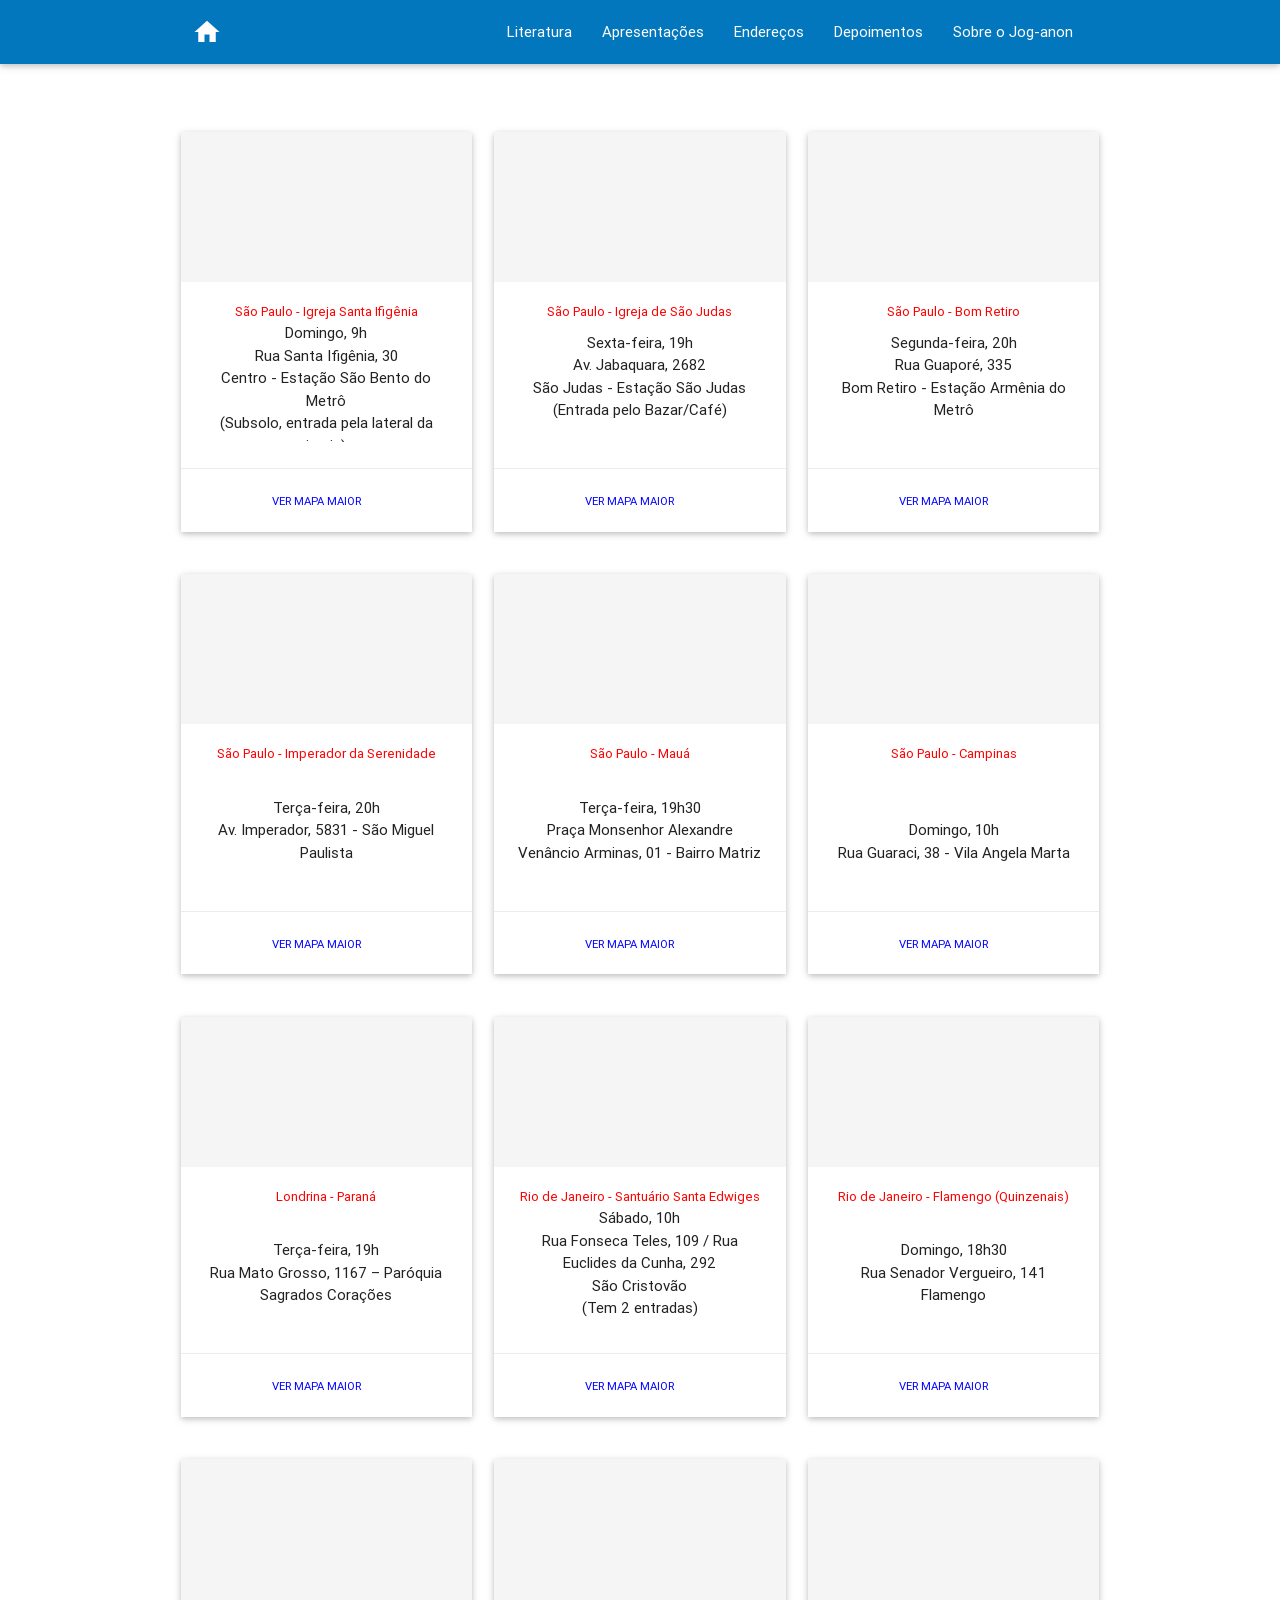
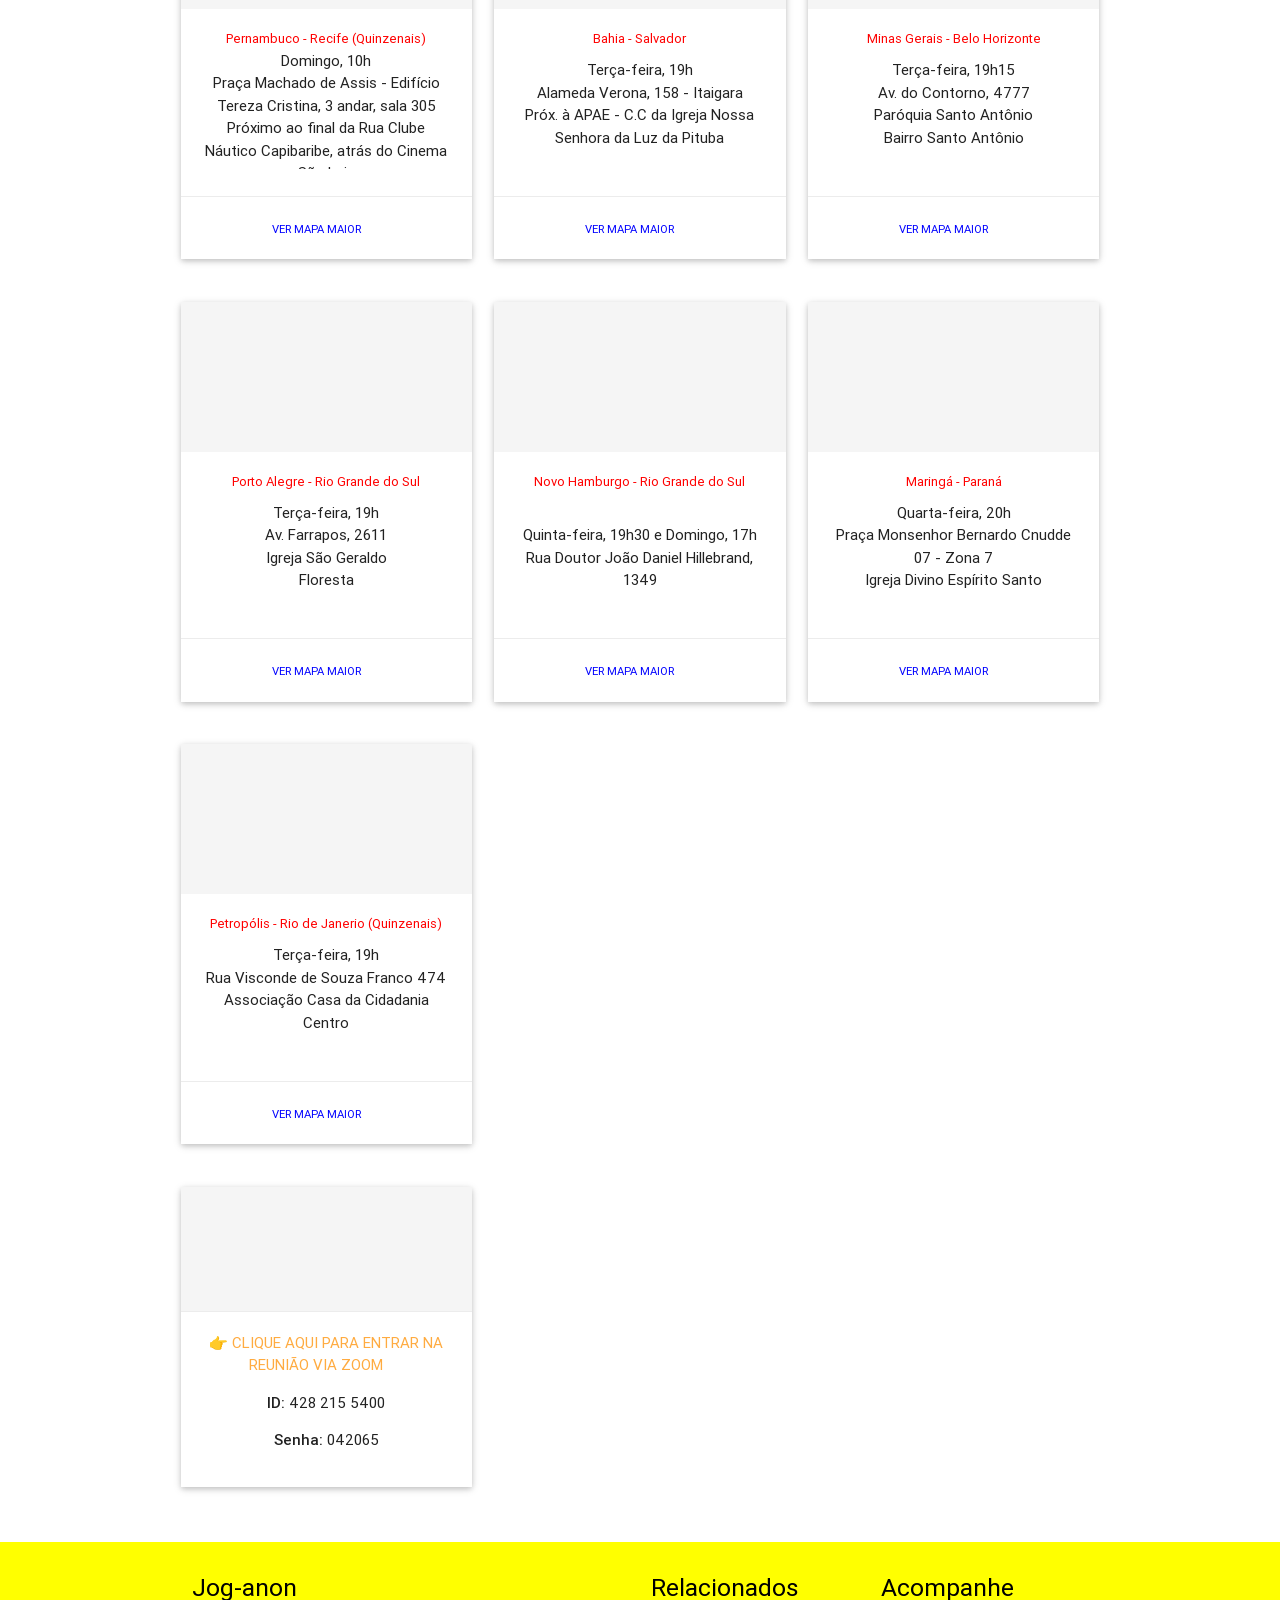
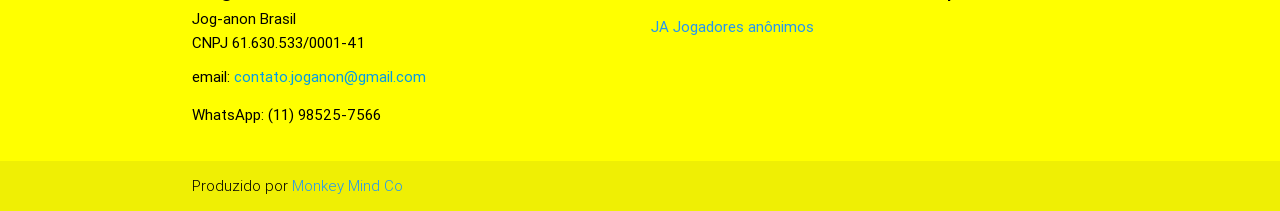
<file: endereco.html>
<!DOCTYPE html>
<html lang="en">
<head>
<meta name="theme-color" content="#0277bd">
<meta http-equiv="Content-Type" content="text/html; charset=UTF-8" />
<meta name="viewport"
	content="width=device-width, initial-scale=1, maximum-scale=1.0" />
<title>Jog-Anon</title>

<!-- CSS  -->
<link href="https://fonts.googleapis.com/icon?family=Material+Icons"
	rel="stylesheet">
<link href="css/materialize.css" type="text/css" rel="stylesheet"
	media="screen,projection" />
<link href="css/style.css" type="text/css" rel="stylesheet"
	media="screen,projection" />
</head>
<body>
	<nav class="light-blue darken-3" role="navigation">
		<div class="nav-wrapper container">

			<a id="logo-container" href="index.html" class="brand-logo"><i
				class="material-icons">home</i></a>

			<ul class="right hide-on-med-and-down">
				<!-- 				<li class="active "><a href="index.html"><span>Home</span></a></li> -->
				<li><a href="literatura.html"><span>Literatura</span></a></li>
				<li><a href="apresentacoes.html"><span>Apresentações</span></a></li>
				<li><a href="endereco.html"><span>Endereços</span></a></li>
				<li><a href="experienciasPessoais.html"><span>Depoimentos</span></a></li>
				<li><a href="sobre.html"><span>Sobre o Jog-anon</span></a></li>
			</ul>

			<ul id="nav-mobile" class="side-nav">
				<li class="active "><a href="index.html"><span>Home</span></a></li>
				<li><a href="literatura.html"><span>Literatura</span></a></li>
				<li><a href="apresentacoes.html"><span>Apresentações</span></a></li>
				<li><a href="endereco.html"><span>Endereços</span></a></li>
				<li><a href="experienciasPessoais.html"><span>Depoimentos</span></a></li>
				<li><a href="sobre.html"><span>Sobre o Jog-anon</span></a></li>
			</ul>
			<a href="#" data-activates="nav-mobile" class="button-collapse"><i
				class="material-icons">menu</i></a>
		</div>
	</nav>
	<div class="section no-pad-bot" id="index-banner">
		<div class="container center-align">
			<br> <br>
			<div class="row center">
				<div class="row">
					<div class="col s12 m4">
						<div class="card medium">
							<div class="card-image">
								<iframe width="200" height="100" frameborder="0" scrolling="no"
									marginheight="0" marginwidth="0"						src="https://maps.google.com.br/maps?q=Largo+Santa+Efig%C3%AAnia,+30+Centro+-+Igreja+Santa+Efig%C3%AAnia&amp;ie=UTF8&amp;hl=pt-BR&amp;hq=Centro+-+Igreja+Santa+Efig%C3%AAnia&amp;hnear=Largo+Santa+Efig%C3%AAnia,+30+-+Rep%C3%BAblica,+S%C3%A3o+Paulo,+01207-010&amp;t=h&amp;ll=-23.54113,-46.63692&amp;spn=0.001967,0.004313&amp;z=16&amp;iwloc=A&amp;output=embed"></iframe>
							</div>
							<div class="card-content">
								<p style="color: red;">São Paulo - Igreja Santa Ifigênia</p>
									Domingo, 9h<br> Rua Santa Ifigênia, 30<br>
									Centro - Estação São Bento do Metrô<br> (Subsolo, entrada pela lateral da igreja)<br>
							</div>
							<div class="card-action">
								<small><a	href="https://maps.google.com.br/maps?q=Largo+Santa+Efig%C3%AAnia,+30+Centro+-+Igreja+Santa+Efig%C3%AAnia&amp;ie=UTF8&amp;hl=pt-BR&amp;hq=Centro+-+Igreja+Santa+Efig%C3%AAnia&amp;hnear=Largo+Santa+Efig%C3%AAnia,+30+-+Rep%C3%BAblica,+S%C3%A3o+Paulo,+01207-010&amp;t=h&amp;ll=-23.54113,-46.63692&amp;spn=0.001967,0.004313&amp;z=16&amp;iwloc=A&amp;source=embed"
									style="color: #0000FF; text-align: left" target="_blank">Ver
										mapa maior</a></small>
							</div>
						</div>
					</div>
					<div class="col s12 m4">
						<div class="card medium">
							<div class="card-image">
								<iframe width="200" height="100" frameborder="0" scrolling="no"
									marginheight="0" marginwidth="0"		src="https://maps.google.com.br/maps?q=Rua+Itacira,+2925&amp;ie=UTF8&amp;hq=&amp;hnear=Av.+Itacira,+2925+-+Sa%C3%BAde,+S%C3%A3o+Paulo,+04061-002&amp;t=h&amp;ll=-23.627068,-46.643314&amp;spn=0.007864,0.01708&amp;z=14&amp;iwloc=A&amp;output=embed"></iframe>
								<br /> <br>
							</div>
							<div class="card-content">
								<p style="color: red;">São Paulo - Igreja de São Judas</p>
								Sexta-feira, 19h<br> Av. Jabaquara, 2682<br>
								São Judas - Estação São Judas<br> (Entrada pelo Bazar/Café)<br> 
							</div>
							<div class="card-action">
								<small><a
									href="https://maps.google.com.br/maps?q=Rua+Itacira,+2925&amp;ie=UTF8&amp;hq=&amp;hnear=Av.+Itacira,+2925+-+Sa%C3%BAde,+S%C3%A3o+Paulo,+04061-002&amp;t=h&amp;ll=-23.627068,-46.643314&amp;spn=0.007864,0.01708&amp;z=14&amp;iwloc=A&amp;source=embed"
									style="color: #0000FF; text-align: left" target="_blank">Ver
										mapa maior</a></small>
							</div>
						</div>
					</div>
					<div class="col s12 m4">
						<div class="card medium">
							<div class="card-image">
								<iframe width="200" height="100" frameborder="0" scrolling="no"
									marginheight="0" marginwidth="0"		src="https://maps.google.com.br/maps?q=Rua+Itacira,+2925&amp;ie=UTF8&amp;hq=&amp;hnear=Av.+Itacira,+2925+-+Sa%C3%BAde,+S%C3%A3o+Paulo,+04061-002&amp;t=h&amp;ll=-23.627068,-46.643314&amp;spn=0.007864,0.01708&amp;z=14&amp;iwloc=A&amp;output=embed"></iframe>
								<br /> <br>
							</div>
							<div class="card-content">
								<p style="color: red;">São Paulo - Bom Retiro</p>
								Segunda-feira, 20h<br> Rua Guaporé, 335<br>
								Bom Retiro - Estação Armênia do Metrô<br>
							</div>
							<div class="card-action">
								<small><a
									href="https://maps.app.goo.gl/Stg2YoTQ9baqVE1B6"
									style="color: #0000FF; text-align: left" target="_blank">Ver
										mapa maior</a></small>
							</div>
						</div>
					</div>
				</div>
				<div class="row">
					<div class="col s12 m4">
						<div class="card medium">
							<div class="card-image">
								<iframe width="200" height="100" frameborder="0" scrolling="no"
									marginheight="0" marginwidth="0"			src="https://www.google.com/maps/embed?pb=!1m18!1m12!1m3!1d3887.529798794463!2d-38.46253428517764!3d-13.001898190835986!2m3!1f0!2f0!3f0!3m2!1i1024!2i768!4f13.1!3m3!1m2!1s0x7161b663c7802cd%3A0x7242755406b9a6f7!2sAlameda+Verona%2C+158+-+Pituba%2C+Salvador+-+BA%2C+41830-465!5e0!3m2!1spt-BR!2sbr!4v1505477396571"></iframe>
								<br />
							</div>
							<div class="card-content">
								<p style="color: red;">São Paulo - Imperador da Serenidade</p>
								Terça-feira, 20h<br> Av. Imperador, 5831 - São Miguel Paulista<br>
							</div>
							<div class="card-action">
								<small><a href="https://maps.app.goo.gl/t96iP4hSVvZJ3hRW7"
									style="color: #0000FF; text-align: left" target="_blank">Ver
										mapa maior</a></small>
							</div>
						</div>
					</div>
					<div class="col s12 m4">
						<div class="card medium">
							<div class="card-image">
								<iframe width="200" height="100" frameborder="0" scrolling="no"
									marginheight="0" marginwidth="0"				src="https://www.google.com/maps/embed?pb=!1m18!1m12!1m3!1d3675.389794156774!2d-43.18342858503455!3d-22.898989285015762!2m3!1f0!2f0!3f0!3m2!1i1024!2i768!4f13.1!3m3!1m2!1s0x997f5a3f3c70ed%3A0xd107423bbc962a74!2sCondom%C3%ADnio+do+Edif%C3%ADcio+Jequitiba+-+R.+Acre%2C+47+-+Centro%2C+Rio+de+Janeiro+-+RJ!5e0!3m2!1spt-BR!2sbr!4v1505477155662"></iframe>
								<br />
							</div>
							<div class="card-content">
								<p style="color: red;">São Paulo - Mauá</p>
								Terça-feira, 19h30<br> Praça Monsenhor Alexandre Venâncio Arminas, 01 - Bairro Matriz <br>
							</div>
							<div class="card-action">
								<small><a href="https://maps.app.goo.gl/5HEWxwGLRrsANmEL6"
									style="color: #0000FF; text-align: left" target="_blank">Ver
										mapa maior</a></small>
							</div>
						</div>
					</div>

					<div class="col s12 m4">
 						<div class="card medium">
							<div class="card-image">
								<iframe width="200" height="100" frameborder="0" scrolling="no"
									marginheight="0" marginwidth="0"			src="https://www.google.com/maps/embed?pb=!1m18!1m12!1m3!1d3887.529798794463!2d-38.46253428517764!3d-13.001898190835986!2m3!1f0!2f0!3f0!3m2!1i1024!2i768!4f13.1!3m3!1m2!1s0x7161b663c7802cd%3A0x7242755406b9a6f7!2sAlameda+Verona%2C+158+-+Pituba%2C+Salvador+-+BA%2C+41830-465!5e0!3m2!1spt-BR!2sbr!4v1505477396571"></iframe>
								<br />
							</div>
							<div class="card-content">
								<p style="color: red;">São Paulo - Campinas</p>
								Domingo, 10h<br> Rua Guaraci, 38 - Vila Angela Marta<br>
							</div>
							<div class="card-action">
								<small><a href="https://maps.app.goo.gl/AWjxBeBGREdTpduq9"
									style="color: #0000FF; text-align: left" target="_blank">Ver
										mapa maior</a></small>
							</div>
						</div>
					</div>
				</div>
				<div class="row">
					<div class="col s12 m4">
						<div class="card medium">
							<div class="card-image">
								<iframe width="200" height="100" frameborder="0" scrolling="no"
									marginheight="0" marginwidth="0"			src="https://www.google.com/maps/embed?pb=!1m18!1m12!1m3!1d3887.529798794463!2d-38.46253428517764!3d-13.001898190835986!2m3!1f0!2f0!3f0!3m2!1i1024!2i768!4f13.1!3m3!1m2!1s0x7161b663c7802cd%3A0x7242755406b9a6f7!2sAlameda+Verona%2C+158+-+Pituba%2C+Salvador+-+BA%2C+41830-465!5e0!3m2!1spt-BR!2sbr!4v1505477396571"></iframe>
								<br />
							</div>
							<div class="card-content">
								<p style="color: red;">Londrina - Paraná</p>
								Terça-feira, 19h<br> Rua Mato Grosso, 1167 – Paróquia Sagrados Corações <br>
							</div>
							<div class="card-action">
								<small><a href="https://maps.app.goo.gl/T7sAABbww5R8ygbq5"
									style="color: #0000FF; text-align: left" target="_blank">Ver
										mapa maior</a></small>
							</div>
						</div>
					</div>
					<div class="col s12 m4">
						<div class="card medium">
							<div class="card-image">
								<iframe width="200" height="100" frameborder="0" scrolling="no"
									marginheight="0" marginwidth="0"				src="https://www.google.com/maps/embed?pb=!1m18!1m12!1m3!1d3675.389794156774!2d-43.18342858503455!3d-22.898989285015762!2m3!1f0!2f0!3f0!3m2!1i1024!2i768!4f13.1!3m3!1m2!1s0x997f5a3f3c70ed%3A0xd107423bbc962a74!2sCondom%C3%ADnio+do+Edif%C3%ADcio+Jequitiba+-+R.+Acre%2C+47+-+Centro%2C+Rio+de+Janeiro+-+RJ!5e0!3m2!1spt-BR!2sbr!4v1505477155662"></iframe>
								<br />
							</div>
							<div class="card-content">
								<p style="color: red;">Rio de Janeiro - Santuário Santa Edwiges</p>
								Sábado, 10h<br> Rua Fonseca Teles, 109 / Rua Euclides da Cunha, 292<br>
								São Cristovão<br> (Tem 2 entradas)
							</div>
							<div class="card-action">
								<small><a href="https://maps.app.goo.gl/LdYz2hE3LtR4wtRX8"
									style="color: #0000FF; text-align: left" target="_blank">Ver
										mapa maior</a></small>
							</div>
						</div>
					</div>

					<div class="col s12 m4">
 						<div class="card medium">
							<div class="card-image">
								<iframe width="200" height="100" frameborder="0" scrolling="no"
									marginheight="0" marginwidth="0"		src="https://maps.google.com.br/maps?q=Rua+Itacira,+2925&amp;ie=UTF8&amp;hq=&amp;hnear=Av.+Itacira,+2925+-+Sa%C3%BAde,+S%C3%A3o+Paulo,+04061-002&amp;t=h&amp;ll=-23.627068,-46.643314&amp;spn=0.007864,0.01708&amp;z=14&amp;iwloc=A&amp;output=embed"></iframe>
								<br /> <br>
							</div>
							<div class="card-content">
								<p style="color: red;">Rio de Janeiro - Flamengo (Quinzenais)</p>
								Domingo, 18h30<br> Rua Senador Vergueiro, 141<br> Flamengo<br>
							</div>
							<div class="card-action">
								<small><a
									href="https://www.google.com/maps/embed?pb=!1m18!1m12!1m3!1d3674.3495893522268!2d-43.18045741605606!3d-22.937348925688894!2m3!1f0!2f0!3f0!3m2!1i1024!2i768!4f13.1!3m3!1m2!1s0x997f883a1acfbd%3A0x6d2a82ba3cc17628!2sR.%20Sen.%20Vergueiro%2C%20141%20-%20Flamengo%2C%20Rio%20de%20Janeiro%20-%20RJ%2C%2022230-000!5e0!3m2!1spt-BR!2sbr!4v1681426744195!5m2!1spt-BR!2sbr"
									style="color: #0000FF; text-align: left" target="_blank">Ver
										mapa maior</a></small>
							</div>
						</div>
					</div>
				</div>

				<div class="row">
					<div class="col s12 m4">
						<div class="card medium">
							<div class="card-image">
								<iframe width="200" height="100" frameborder="0" scrolling="no"
									marginheight="0" marginwidth="0"		src="https://www.google.com/maps/embed?pb=!1m18!1m12!1m3!1d3950.3834773512644!2d-34.884671185220085!3d-8.062309894194973!2m3!1f0!2f0!3f0!3m2!1i1024!2i768!4f13.1!3m3!1m2!1s0x7ab18b8d0f1e11b%3A0x90ca1387ac0117ef!2sCondom%C3%ADnio+Edif%C3%ADcio+Tereza+Cristina+-+Pra%C3%A7a+Machado+de+Assis%2C+63+-+Boa+Vista%2C+Recife+-+PE%2C+50060-040!5e0!3m2!1spt-BR!2sbr!4v1505477599302"></iframe>
								<br />
							</div>
							<div class="card-content">
								<p style="color: red;">Pernambuco - Recife (Quinzenais)</p>
								Domingo, 10h<br> Praça Machado de Assis - Edifício Tereza
								Cristina, 3 andar, sala 305<br> Próximo ao final da Rua
								Clube Náutico Capibaribe, atrás do Cinema São Luiz<br>
								Bairro Boa Vista<br>
							</div>
							<div class="card-action">
								<small><a href="https://goo.gl/maps/PsvK9eDeJr52"
									style="color: #0000FF; text-align: left" target="_blank">Ver
										mapa maior</a></small>
							</div>
						</div>
					</div>
					<div class="col s12 m4">
						<div class="card medium">
							<div class="card-image">
								<iframe width="200" height="100" frameborder="0" scrolling="no"
									marginheight="0" marginwidth="0"			src="https://www.google.com/maps/embed?pb=!1m18!1m12!1m3!1d3887.529798794463!2d-38.46253428517764!3d-13.001898190835986!2m3!1f0!2f0!3f0!3m2!1i1024!2i768!4f13.1!3m3!1m2!1s0x7161b663c7802cd%3A0x7242755406b9a6f7!2sAlameda+Verona%2C+158+-+Pituba%2C+Salvador+-+BA%2C+41830-465!5e0!3m2!1spt-BR!2sbr!4v1505477396571"></iframe>
								<br />
							</div>
							<div class="card-content">
								<p style="color: red;">Bahia - Salvador</p>
								Terça-feira, 19h<br> Alameda Verona, 158 - Itaigara<br>
								Próx. à APAE - C.C da Igreja Nossa Senhora da Luz da Pituba<br>
							</div>
							<div class="card-action">
								<small><a href="https://goo.gl/maps/spsBqm8Ak1N2"
									style="color: #0000FF; text-align: left" target="_blank">Ver
										mapa maior</a></small>
							</div>
						</div>
					</div>
					<div class="col s12 m4">
						<div class="card medium">
							<div class="card-image">
								<iframe width="200" height="100" frameborder="0" scrolling="no"
									marginheight="0" marginwidth="0"	src="https://www.google.com/maps/embed?pb=!1m14!1m8!1m3!1d15002.621745393117!2d-43.9418167!3d-19.9389197!3m2!1i1024!2i768!4f13.1!3m3!1m2!1s0x0%3A0x1761fb783faa2543!2sPar%C3%B3quia+Santo+Ant%C3%B4nio!5e0!3m2!1spt-BR!2sbr!4v1505477492894"></iframe>
								<br />
							</div>
							<div class="card-content">
								<p style="color: red;">Minas Gerais - Belo Horizonte</p>
								Terça-feira, 19h15<br> Av. do Contorno, 4777<br>
								Paróquia Santo Antônio<br> Bairro Santo Antônio<br>
							</div>
							<div class="card-action">
								<small><a href="https://goo.gl/maps/kDwNCzUJoWM2"
									style="color: #0000FF; text-align: left" target="_blank">Ver
										mapa maior</a></small>
							</div>
						</div>
					</div>
				</div>
				<div class="row">
					<div class="col s12 m4">
						<div class="card medium">
							<div class="card-image">
								<iframe src="https://www.google.com/maps/embed?pb=!1m18!1m12!1m3!1d3454.3620312865974!2d-51.2167422!3d-30.026469899999995!2m3!1f0!2f0!3f0!3m2!1i1024!2i768!4f13.1!3m3!1m2!1s0x951979a611c5766b%3A0xf51546af6d40ce15!2sAv.%20Farrapos%2C%20261%20-%20Floresta%2C%20Porto%20Alegre%20-%20RS%2C%2090230-010!5e0!3m2!1spt-BR!2sbr!4v1675734254084!5m2!1spt-BR!2sbr" width="200" height="100" frameborder="0" scrolling="no"
									marginheight="0" marginwidth="0"></iframe>
								<br />
							</div>
							<div class="card-content">
								<p style="color: red;">Porto Alegre - Rio Grande do Sul</p>
								Terça-feira, 19h<br> Av. Farrapos, 2611<br> Igreja São Geraldo<br>
								Floresta<br>
							</div>
							<div class="card-action">
								<small><a href="https://goo.gl/maps/PsvK9eDeJr52"
									style="color: #0000FF; text-align: left" target="_blank">Ver
										mapa maior</a></small>
							</div>
						</div>
					</div>
						<div class="col s12 m4">
							<div class="card medium">
								<div class="card-image">
									<iframe src="https://www.google.com/maps/embed?pb=!1m18!1m12!1m3!1d3454.3620312865974!2d-51.2167422!3d-30.026469899999995!2m3!1f0!2f0!3f0!3m2!1i1024!2i768!4f13.1!3m3!1m2!1s0x951979a611c5766b%3A0xf51546af6d40ce15!2sAv.%20Farrapos%2C%20261%20-%20Floresta%2C%20Porto%20Alegre%20-%20RS%2C%2090230-010!5e0!3m2!1spt-BR!2sbr!4v1675734254084!5m2!1spt-BR!2sbr" width="200" height="100" frameborder="0" scrolling="no"
										marginheight="0" marginwidth="0"></iframe>
									<br />
								</div>
								<div class="card-content">
									<p style="color: red;">Novo Hamburgo - Rio Grande do Sul</p>
									Quinta-feira, 19h30 e Domingo, 17h<br> Rua Doutor João Daniel Hillebrand, 1349 <br>
								</div>
								<div class="card-action">
									<small><a href="https://maps.app.goo.gl/7yiYGi88vVR8SzXUA"
										style="color: #0000FF; text-align: left" target="_blank">Ver
											mapa maior</a></small>
								</div>
							</div>
						</div>
						<div class="col s12 m4">
							<div class="card medium">
								<div class="card-image">
								<iframe src="https://www.google.com/maps/embed?pb=!1m18!1m12!1m3!1d3661.215506479333!2d-51.9294449237285!3d-23.416581078899547!2m3!1f0!2f0!3f0!3m2!1i1024!2i768!4f13.1!3m3!1m2!1s0x94ecd0d700623bcb%3A0x958b30b2e4e7c9ad!2sPar%C3%B3quia%20Divino%20Esp%C3%ADrito%20Santo!5e0!3m2!1spt-BR!2sbr!4v1771252342360!5m2!1spt-BR!2sbr" width="200" height="100" frameborder="0" scrolling="no" 
									marginheight="0" marginwidth="0"></iframe>									
								<br />
								</div>
								<div class="card-content">
									<p style="color: red;">Maringá - Paraná</p>
									Quarta-feira, 20h<br> Praça Monsenhor Bernardo Cnudde 07 - Zona 7 <br> Igreja Divino Espírito Santo <br>
								</div>
								<div class="card-action">
									<small><a href="https://maps.app.goo.gl/q9CEx1xtQZ6hJ7Nj8"
										style="color: #0000FF; text-align: left" target="_blank">Ver
											mapa maior</a></small>
								</div>
							</div>
						</div>
					</div>




			<div class="row">
					<div class="col s12 m4">
						<div class="card medium">
							<div class="card-image">
								<iframe src="https://www.google.com/maps/embed?pb=!1m18!1m12!1m3!1d3454.3620312865974!2d-51.2167422!3d-30.026469899999995!2m3!1f0!2f0!3f0!3m2!1i1024!2i768!4f13.1!3m3!1m2!1s0x951979a611c5766b%3A0xf51546af6d40ce15!2sAv.%20Farrapos%2C%20261%20-%20Floresta%2C%20Porto%20Alegre%20-%20RS%2C%2090230-010!5e0!3m2!1spt-BR!2sbr!4v1675734254084!5m2!1spt-BR!2sbr" width="200" height="100" frameborder="0" scrolling="no"
									marginheight="0" marginwidth="0"></iframe>
								<br />
							</div>
							<div class="card-content">
								<p style="color: red;">Petropólis - Rio de Janerio (Quinzenais)</p>
								Terça-feira, 19h<br> Rua Visconde de Souza Franco 474<br>Associação Casa da Cidadania<br>
								 Centro<br>
							</div>
							<div class="card-action">
								<small><a href="https://goo.gl/maps/PsvK9eDeJr52"
									style="color: #0000FF; text-align: left" target="_blank">Ver
										mapa maior</a></small>
							</div>
						</div>
					</div>
				
					</div>





			
				<div class="row">
							<div class="col s12 m4">
								<div class="card small">
									<div class="card-image">
										<br />
									</div>
									<div class="card-content">
										<p style="color: red;">Reuniões On-line</p>
										Segunda-Feira, 19h55; Quinta-Feira, 20h; Domingo, 16h<br>
									</div>
									<div class="card-action">
									  <a href="https://us02web.zoom.us/j/4282155400?pwd=ATjLUW03CzI1OEVtdWU0VXBFbFR6QT09" target="_blank">
									    👉 Clique aqui para entrar na reunião via Zoom
									  </a>
									  <p><strong>ID:</strong> 428 215 5400</p>
									  <p><strong>Senha:</strong> 042065</p>
									</div>
								</div>
							</div>
						</div>
				</div>
			</div>
		</div>
	</div>

	<footer class="page-footer #ffff00 yellow accent-2">
		<div class="container">
			<div class="row">
				<div class="col l6 s12">
					<h5 class="black-text">Jog-anon</h5>
					<h6 class="black-text">Jog-anon Brasil</h6>
					<h6 class="black-text">CNPJ 61.630.533/0001-41</h6>
					<p class="black-text text-lighten-4">
						email: <a href="mailto:contato.joganon@gmail.com">contato.joganon@gmail.com</a>
					</p>
					<p class="black-text text-lighten-4">
						WhatsApp: (11) 98525-7566 
					</p>


				</div>
				<div class="col l3 s12">
					<h5 class="black-text">Relacionados</h5>
					<ul>
						<li><a class="blue-text" target="_blank"
							href="http://www.jogadoresanonimos.org.br/">JA Jogadores
								anônimos</a></li>
					</ul>
				</div>
				<div class="col l3 s12">
					<h5 class="black-text">Acompanhe</h5>
					<ul>
<!--							<li><a class="blue-text" href="#!">Facebook</a></li>
							<li><a class="blue-text" href="#!">Twitter</a></li>
							<li><a class="blue-text" href="#!">Linkedin</a></li>
-->					</ul>
				</div>
			</div>
		</div>
		<div class="footer-copyright">
			<div class="black-text container">
				Produzido por <a class="blue-text " href="www.monkeymind.com.br">Monkey
					Mind Co</a>
			</div>
		</div>
	</footer>

	<!--  Scripts-->
	<script src="https://code.jquery.com/jquery-2.1.1.min.js"></script>
	<script src="js/materialize.js"></script>
	<script src="js/init.js"></script>
</body>
</html>
</file>
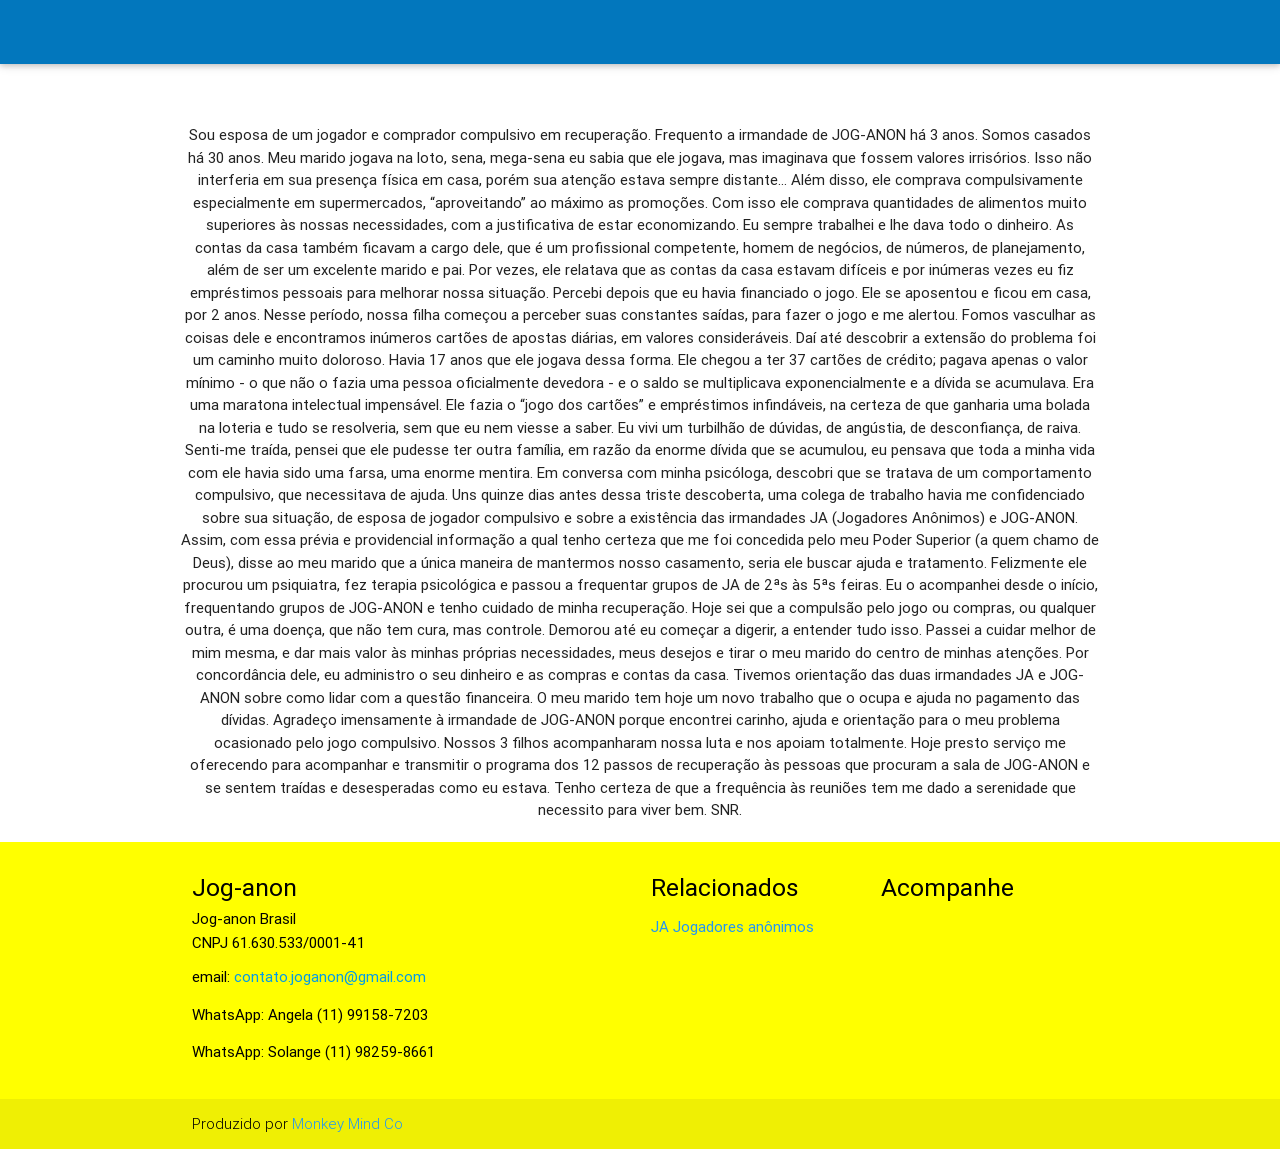
<file: exp1.html>
<!DOCTYPE html>
<html lang="en">
<head>
<meta name="theme-color" content="#0277bd">
<meta http-equiv="Content-Type" content="text/html; charset=UTF-8" />
<meta name="viewport"
	content="width=device-width, initial-scale=1, maximum-scale=1.0" />
<title>Jog-Anon</title>

<!-- CSS  -->
<link href="https://fonts.googleapis.com/icon?family=Material+Icons"
	rel="stylesheet">
<link href="css/materialize.css" type="text/css" rel="stylesheet"
	media="screen,projection" />
<link href="css/style.css" type="text/css" rel="stylesheet"
	media="screen,projection" />
</head>
<body>
	<nav class="light-blue darken-3" role="navigation">
		<div class="nav-wrapper container">
		</div>
	</nav>

	<div class="section no-pad-bot" id="index-banner">
		<div class="container center-align">
			<br> <br>
			<div class="row center">
				<span>Sou esposa de um jogador e comprador compulsivo em
					recuperação. Frequento a irmandade de JOG-ANON há 3 anos. Somos
					casados há 30 anos. Meu marido jogava na loto, sena, mega-sena eu
					sabia que ele jogava, mas imaginava que fossem valores irrisórios.
					Isso não interferia em sua presença física em casa, porém sua
					atenção estava sempre distante... Além disso, ele comprava
					compulsivamente especialmente em supermercados, “aproveitando” ao
					máximo as promoções. Com isso ele comprava quantidades de alimentos
					muito superiores às nossas necessidades, com a justificativa de
					estar economizando. Eu sempre trabalhei e lhe dava todo o dinheiro.
					As contas da casa também ficavam a cargo dele, que é um
					profissional competente, homem de negócios, de números, de
					planejamento, além de ser um excelente marido e pai. Por vezes, ele
					relatava que as contas da casa estavam difíceis e por inúmeras

					vezes eu fiz empréstimos pessoais para melhorar nossa situação.
					Percebi depois que eu havia financiado o jogo. Ele se aposentou e
					ficou em casa, por 2 anos. Nesse período, nossa filha começou a
					perceber suas constantes saídas, para fazer o jogo e me alertou.
					Fomos vasculhar as coisas dele e encontramos inúmeros cartões de
					apostas diárias, em valores consideráveis. Daí até descobrir a
					extensão do problema foi um caminho muito doloroso. Havia 17 anos
					que ele jogava dessa forma. Ele chegou a ter 37 cartões de crédito;
					pagava apenas o valor mínimo - o que não o fazia uma pessoa

					oficialmente devedora - e o saldo se multiplicava exponencialmente
					e a dívida se acumulava. Era uma maratona intelectual impensável.
					Ele fazia o “jogo dos cartões” e empréstimos infindáveis, na
					certeza de que ganharia uma bolada na loteria e tudo se resolveria,
					sem que eu nem viesse a saber. Eu vivi um turbilhão de dúvidas, de
					angústia, de desconfiança, de raiva. Senti-me traída, pensei que
					ele pudesse ter outra família, em razão da enorme dívida que se
					acumulou, eu pensava que toda a minha vida com ele havia sido uma
					farsa, uma enorme mentira. Em conversa com minha psicóloga,
					descobri que se tratava de um comportamento compulsivo, que

					necessitava de ajuda. Uns quinze dias antes dessa triste
					descoberta, uma colega de trabalho havia me confidenciado sobre sua
					situação, de esposa de jogador compulsivo e sobre a existência das
					irmandades JA (Jogadores Anônimos) e JOG-ANON. Assim, com essa
					prévia e providencial informação a qual tenho certeza que me foi
					concedida pelo meu Poder Superior (a quem chamo de Deus), disse ao
					meu marido que a única maneira de mantermos nosso casamento, seria
					ele buscar ajuda e tratamento. Felizmente ele procurou um
					psiquiatra, fez terapia psicológica e passou a frequentar grupos de
					JA de 2ªs às 5ªs feiras. Eu o acompanhei desde o início,
					frequentando grupos de JOG-ANON e tenho cuidado de minha

					recuperação. Hoje sei que a compulsão pelo jogo ou compras, ou
					qualquer outra, é uma doença, que não tem cura, mas controle.
					Demorou até eu começar a digerir, a entender tudo isso. Passei a
					cuidar melhor de mim mesma, e dar mais valor às minhas próprias
					necessidades, meus desejos e tirar o meu marido do centro de minhas
					atenções. Por concordância dele, eu administro o seu dinheiro e as
					compras e contas da casa. Tivemos orientação das duas irmandades JA
					e JOG-ANON sobre como lidar com a questão financeira. O meu marido
					tem hoje um novo trabalho que o ocupa e ajuda no pagamento das
					dívidas. Agradeço imensamente à irmandade de JOG-ANON porque
					encontrei carinho, ajuda e orientação para o meu problema
					ocasionado pelo jogo compulsivo. Nossos 3 filhos acompanharam nossa
					luta e nos apoiam totalmente. Hoje presto serviço me oferecendo

					para acompanhar e transmitir o programa dos 12 passos de
					recuperação às pessoas que procuram a sala de JOG-ANON e se sentem
					traídas e desesperadas como eu estava. Tenho certeza de que a
					frequência às reuniões tem me dado a serenidade que necessito para
					viver bem. SNR. </span>
			</div>
		</div>
	</div>

	<footer class="page-footer #ffff00 yellow accent-2">
		<div class="container">
			<div class="row">
				<div class="col l6 s12">
					<h5 class="black-text">Jog-anon</h5>
					<h6 class="black-text">Jog-anon Brasil</h6>
					<h6 class="black-text">CNPJ 61.630.533/0001-41</h6>
					<p class="black-text text-lighten-4">
						email: <a href="mailto:contato.joganon@gmail.com">contato.joganon@gmail.com</a>
					</p>
					<p class="black-text text-lighten-4">
						WhatsApp: Angela  (11) 99158-7203
					</p>
					<p class="black-text text-lighten-4">
						WhatsApp: Solange (11) 98259-8661
					</p>
				</div>
				<div class="col l3 s12">
					<h5 class="black-text">Relacionados</h5>
					<ul>
						<li><a class="blue-text" target="_blank"
							href="http://www.jogadoresanonimos.org.br/">JA Jogadores
								anônimos</a></li>
					</ul>
				</div>
				<div class="col l3 s12">
					<h5 class="black-text">Acompanhe</h5>
					<ul>
<!--							<li><a class="blue-text" href="#!">Facebook</a></li>
							<li><a class="blue-text" href="#!">Twitter</a></li>
							<li><a class="blue-text" href="#!">Linkedin</a></li>
-->					</ul>
				</div>
			</div>
		</div>
		<div class="footer-copyright">
			<div class="black-text container">
				Produzido por <a class="blue-text " href="www.monkeymind.com.br">Monkey
					Mind Co</a>
			</div>
		</div>
	</footer>

	<!--  Scripts-->
	<script src="https://code.jquery.com/jquery-2.1.1.min.js"></script>
	<script src="js/materialize.js"></script>
	<script src="js/init.js"></script>
</body>
</html>
</file>
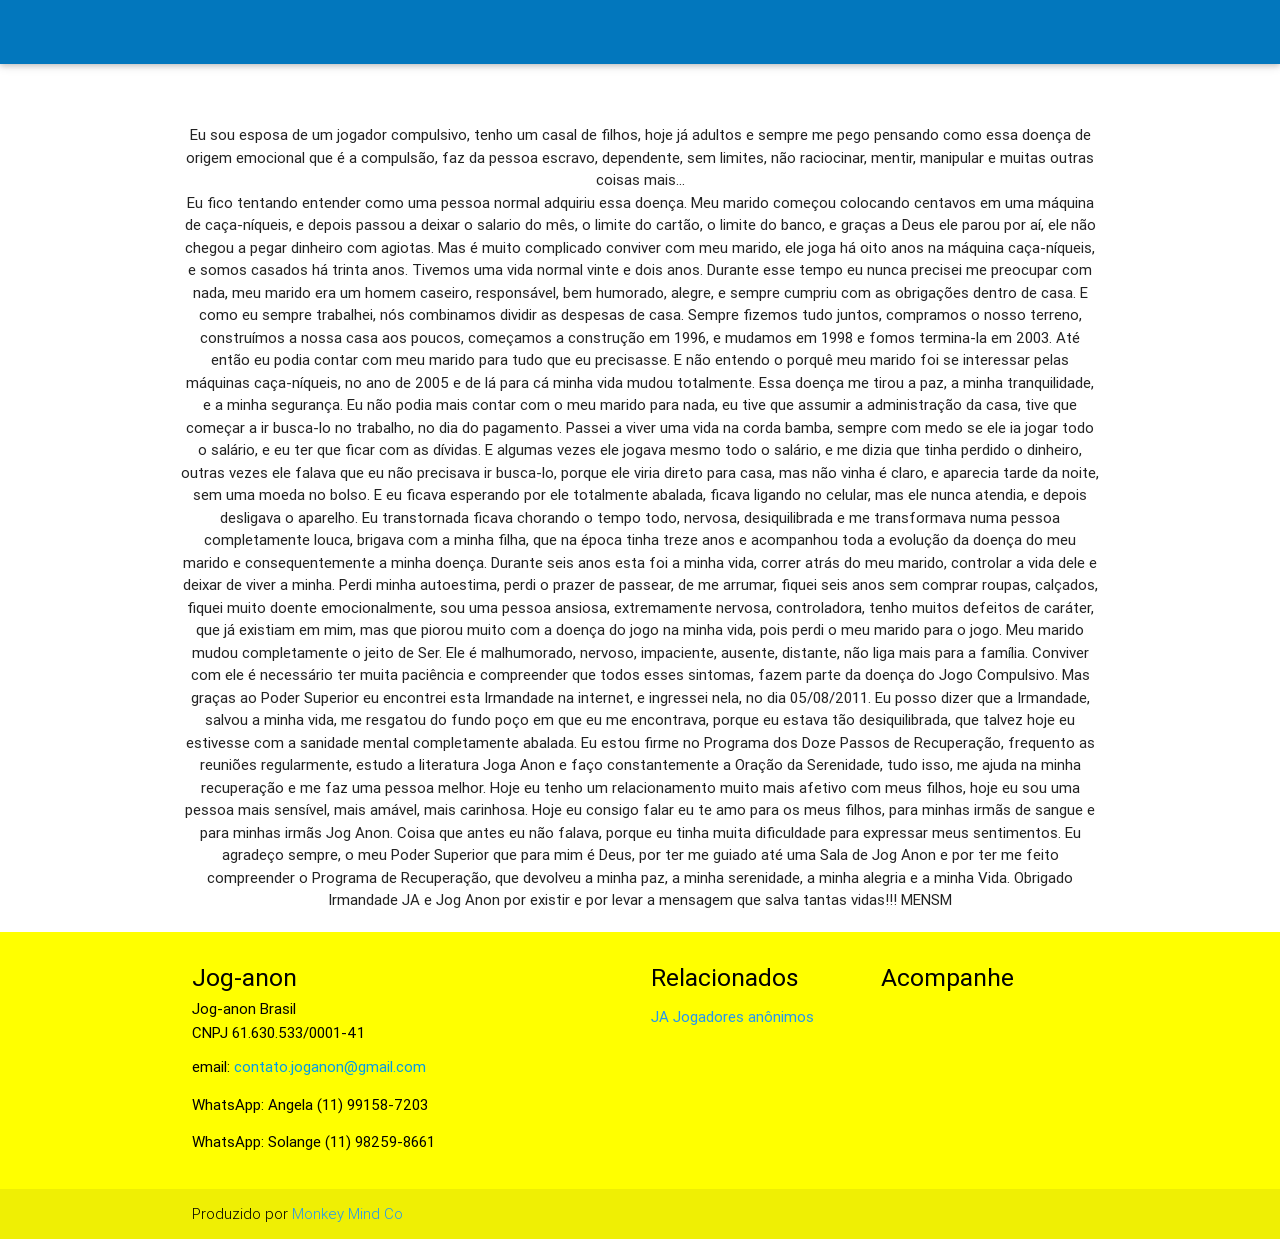
<file: exp2.html>
<!DOCTYPE html>
<html lang="en">
<head>
<meta name="theme-color" content="#0277bd">
<meta http-equiv="Content-Type" content="text/html; charset=UTF-8" />
<meta name="viewport"
	content="width=device-width, initial-scale=1, maximum-scale=1.0" />
<title>Jog-Anon</title>

<!-- CSS  -->
<link href="https://fonts.googleapis.com/icon?family=Material+Icons"
	rel="stylesheet">
<link href="css/materialize.css" type="text/css" rel="stylesheet"
	media="screen,projection" />
<link href="css/style.css" type="text/css" rel="stylesheet"
	media="screen,projection" />
</head>
<body>
	<nav class="light-blue darken-3" role="navigation">
		<div class="nav-wrapper container"></div>
	</nav>

	<div class="section no-pad-bot" id="index-banner">
		<div class="container center-align">
			<br> <br>
			<div class="row center">
				<span>Eu sou esposa de um jogador compulsivo, tenho um casal
					de filhos, hoje já adultos e sempre me pego pensando como essa
					doença de origem emocional que é a compulsão, faz da pessoa

					escravo, dependente, sem limites, não raciocinar, mentir, manipular
					e muitas outras coisas mais... <br> Eu fico tentando entender
					como uma pessoa normal adquiriu essa doença. Meu marido começou
					colocando centavos em uma máquina de caça-níqueis, e depois passou
					a deixar o salario do mês, o limite do cartão, o limite do banco, e
					graças a Deus ele parou por aí, ele não chegou a pegar dinheiro com
					agiotas. Mas é muito complicado conviver com meu marido, ele joga
					há oito anos na máquina caça-níqueis, e somos casados há trinta
					anos. Tivemos uma vida normal vinte e dois anos. Durante esse tempo
					eu nunca precisei me preocupar com nada, meu marido era um homem
					caseiro, responsável, bem humorado, alegre, e sempre cumpriu com as

					obrigações dentro de casa. E como eu sempre trabalhei, nós
					combinamos dividir as despesas de casa. Sempre fizemos tudo juntos,
					compramos o nosso terreno, construímos a nossa casa aos poucos,
					começamos a construção em 1996, e mudamos em 1998 e fomos
					termina-la em 2003. Até então eu podia contar com meu marido para
					tudo que eu precisasse. E não entendo o porquê meu marido foi se
					interessar pelas máquinas caça-níqueis, no ano de 2005 e de lá para
					cá minha vida mudou totalmente. Essa doença me tirou a paz, a minha
					tranquilidade, e a minha segurança. Eu não podia mais contar com o
					meu marido para nada, eu tive que assumir a administração da casa,
					tive que começar a ir busca-lo no trabalho, no dia do pagamento.
					Passei a viver uma vida na corda bamba, sempre com medo se ele ia
					jogar todo o salário, e eu ter que ficar com as dívidas. E algumas
					vezes ele jogava mesmo todo o salário, e me dizia que tinha perdido
					o dinheiro, outras vezes ele falava que eu não precisava ir
					busca-lo, porque ele viria direto para casa, mas não vinha é claro,
					e aparecia tarde da noite, sem uma moeda no bolso. E eu ficava
					esperando por ele totalmente abalada, ficava ligando no celular,
					mas ele nunca atendia, e depois desligava o aparelho. Eu

					transtornada ficava chorando o tempo todo, nervosa, desiquilibrada
					e me transformava numa pessoa completamente louca, brigava com a
					minha filha, que na época tinha treze anos e acompanhou toda a
					evolução da doença do meu marido e consequentemente a minha doença.

					Durante seis anos esta foi a minha vida, correr atrás do meu
					marido, controlar a vida dele e deixar de viver a minha. Perdi
					minha autoestima, perdi o prazer de passear, de me arrumar, fiquei
					seis anos sem comprar roupas, calçados, fiquei muito doente
					emocionalmente, sou uma pessoa ansiosa, extremamente nervosa,
					controladora, tenho muitos defeitos de caráter, que já existiam em
					mim, mas que piorou muito com a doença do jogo na minha vida, pois

					perdi o meu marido para o jogo. Meu marido mudou completamente o
					jeito de Ser. Ele é malhumorado, nervoso, impaciente, ausente,
					distante, não liga mais para a família. Conviver com ele é
					necessário ter muita paciência e compreender que todos esses
					sintomas, fazem parte da doença do Jogo Compulsivo. Mas graças ao
					Poder Superior eu encontrei esta Irmandade na internet, e ingressei
					nela, no dia 05/08/2011. Eu posso dizer que a Irmandade, salvou a
					minha vida, me resgatou do fundo poço em que eu me encontrava,
					porque eu estava tão desiquilibrada, que talvez hoje eu estivesse
					com a sanidade mental completamente abalada. Eu estou firme no
					Programa dos Doze Passos de Recuperação, frequento as reuniões

					regularmente, estudo a literatura Joga Anon e faço constantemente a
					Oração da Serenidade, tudo isso, me ajuda na minha recuperação e me
					faz uma pessoa melhor. Hoje eu tenho um relacionamento muito mais
					afetivo com meus filhos, hoje eu sou uma pessoa mais sensível, mais
					amável, mais carinhosa. Hoje eu consigo falar eu te amo para os

					meus filhos, para minhas irmãs de sangue e para minhas irmãs Jog
					Anon. Coisa que antes eu não falava, porque eu tinha muita
					dificuldade para expressar meus sentimentos. Eu agradeço sempre, o
					meu Poder Superior que para mim é Deus, por ter me guiado até uma

					Sala de Jog Anon e por ter me feito compreender o Programa de
					Recuperação, que devolveu a minha paz, a minha serenidade, a minha
					alegria e a minha Vida. Obrigado Irmandade JA e Jog Anon por
					existir e por levar a mensagem que salva tantas vidas!!! MENSM
				</span>
			</div>
		</div>
	</div>

	<footer class="page-footer #ffff00 yellow accent-2">
		<div class="container">
			<div class="row">
				<div class="col l6 s12">
					<h5 class="black-text">Jog-anon</h5>
					<h6 class="black-text">Jog-anon Brasil</h6>
					<h6 class="black-text">CNPJ 61.630.533/0001-41</h6>
					<p class="black-text text-lighten-4">
						email: <a href="mailto:contato.joganon@gmail.com">contato.joganon@gmail.com</a>
					</p>
					<p class="black-text text-lighten-4">
						WhatsApp: Angela  (11) 99158-7203
					</p>
					<p class="black-text text-lighten-4">
						WhatsApp: Solange (11) 98259-8661
					</p>
				</div>
				<div class="col l3 s12">
					<h5 class="black-text">Relacionados</h5>
					<ul>
						<li><a class="blue-text" target="_blank"
							href="http://www.jogadoresanonimos.org.br/">JA Jogadores
								anônimos</a></li>
					</ul>
				</div>
				<div class="col l3 s12">
					<h5 class="black-text">Acompanhe</h5>
					<ul>
<!--							<li><a class="blue-text" href="#!">Facebook</a></li>
							<li><a class="blue-text" href="#!">Twitter</a></li>
							<li><a class="blue-text" href="#!">Linkedin</a></li>
-->					</ul>
				</div>
			</div>
		</div>
		<div class="footer-copyright">
			<div class="black-text container">
				Produzido por <a class="blue-text " href="www.monkeymind.com.br">Monkey
					Mind Co</a>
			</div>
		</div>
	</footer>

	<!--  Scripts-->
	<script src="https://code.jquery.com/jquery-2.1.1.min.js"></script>
	<script src="js/materialize.js"></script>
	<script src="js/init.js"></script>
</body>
</html>
</file>
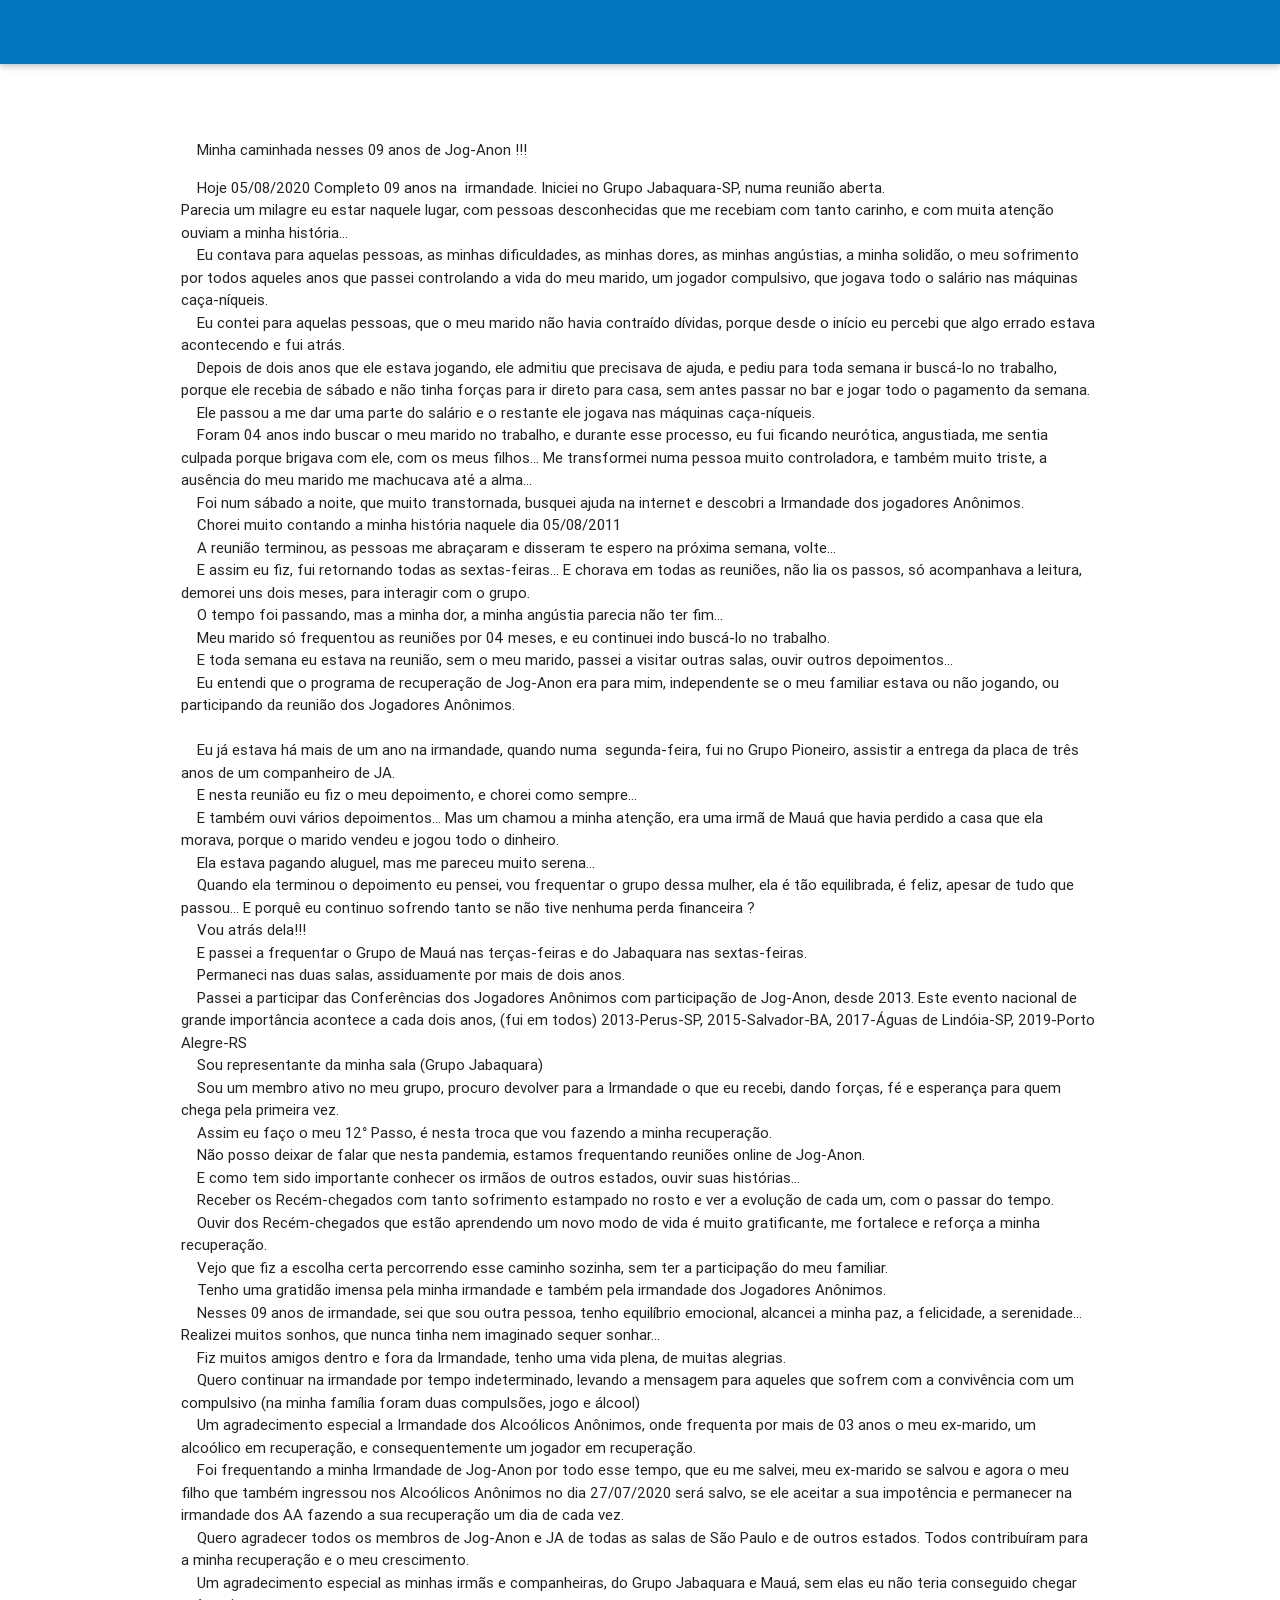
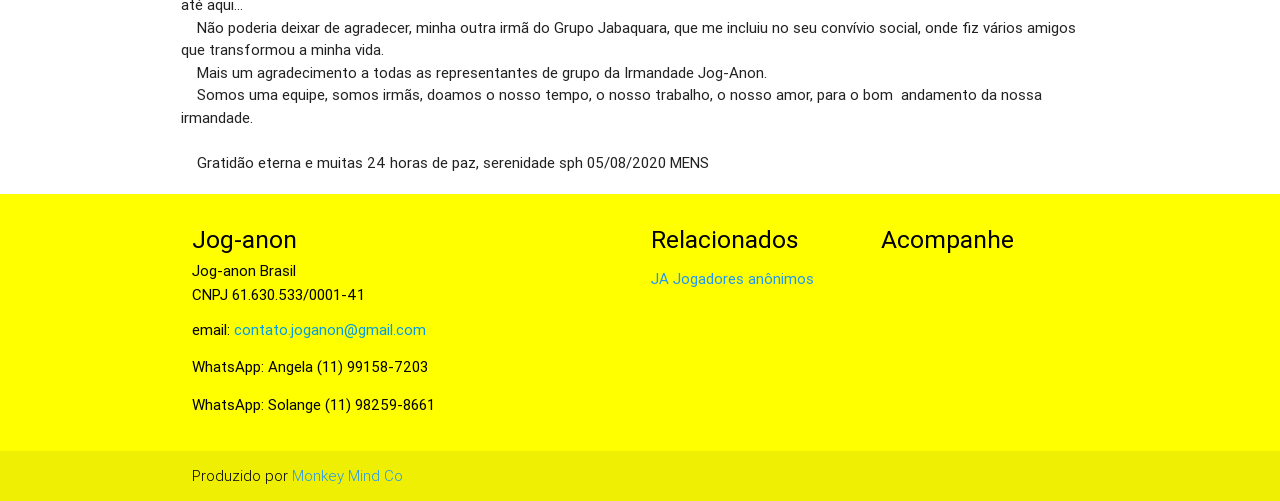
<file: exp4.html>
<!DOCTYPE html>
<html lang="en">
<head>
<meta name="theme-color" content="#0277bd">
<meta http-equiv="Content-Type" content="text/html; charset=UTF-8" />
<meta name="viewport"
	content="width=device-width, initial-scale=1, maximum-scale=1.0" />
<title>Jog-Anon</title>

<!-- CSS  -->
<link href="https://fonts.googleapis.com/icon?family=Material+Icons"
	rel="stylesheet">
<link href="css/materialize.css" type="text/css" rel="stylesheet"
	media="screen,projection" />
<link href="css/style.css" type="text/css" rel="stylesheet"
	media="screen,projection" />
</head>
<body>
	<nav class="light-blue darken-3" role="navigation">
		<div class="nav-wrapper container"></div>
	</nav>

	<div class="section no-pad-bot" id="index-banner">
		<div class="container left-align">
			<br> <br>
			<div class="row ">
				<span><p>&nbsp&nbsp&nbsp&nbspMinha caminhada nesses 09 anos de Jog-Anon !!!</p> 
					&nbsp&nbsp&nbsp&nbspHoje 05/08/2020 Completo 09 anos na  irmandade. Iniciei no Grupo Jabaquara-SP, numa reunião aberta.</br>
					Parecia um milagre eu estar naquele lugar, com pessoas desconhecidas que me recebiam com tanto carinho, e
com muita atenção ouviam a minha história...</br>
					&nbsp&nbsp&nbsp&nbspEu contava para aquelas pessoas, as minhas dificuldades, as minhas dores, as minhas angústias, a minha solidão,
o meu sofrimento por todos aqueles anos que passei controlando a vida do meu marido, um jogador compulsivo,
que jogava todo o salário nas máquinas caça-níqueis.</br>
					&nbsp&nbsp&nbsp&nbspEu contei para aquelas pessoas, que o meu marido não havia contraído dívidas, porque desde o início eu percebi
que algo errado estava acontecendo e fui atrás.</br>
					&nbsp&nbsp&nbsp&nbspDepois de dois anos que ele estava jogando, ele admitiu que precisava de ajuda, e pediu para toda semana ir
buscá-lo no trabalho, porque ele recebia de sábado e não tinha forças para ir direto para casa, sem antes passar
no bar e jogar todo o pagamento da semana.</br>
					&nbsp&nbsp&nbsp&nbspEle passou a me dar uma parte do salário e o restante ele jogava nas máquinas caça-níqueis.</br>
					&nbsp&nbsp&nbsp&nbspForam 04 anos indo buscar o meu marido no trabalho, e durante esse processo, eu fui ficando neurótica,
angustiada, me sentia culpada porque brigava com ele, com os meus filhos... Me transformei numa pessoa muito
controladora, e também muito triste, a ausência do meu marido me machucava até a alma...</br>
					&nbsp&nbsp&nbsp&nbspFoi num sábado a noite, que muito transtornada, busquei ajuda na internet e descobri a Irmandade dos jogadores
Anônimos.</br>
					&nbsp&nbsp&nbsp&nbspChorei muito contando a minha história naquele dia 05/08/2011</br>
					
					&nbsp&nbsp&nbsp&nbspA reunião terminou, as pessoas me abraçaram e disseram te espero na próxima semana, volte...</br>
					&nbsp&nbsp&nbsp&nbspE assim eu fiz, fui retornando todas as sextas-feiras... E chorava em todas as reuniões, não lia os passos, só acompanhava a leitura, demorei uns dois meses, para interagir com o grupo.</br>
					&nbsp&nbsp&nbsp&nbspO tempo foi passando, mas a minha dor, a minha angústia parecia não ter fim...</br>
					&nbsp&nbsp&nbsp&nbspMeu marido só frequentou as reuniões por 04 meses, e eu continuei indo buscá-lo no trabalho.</br>
					&nbsp&nbsp&nbsp&nbspE toda semana eu estava na reunião, sem o meu marido, passei a visitar outras salas, ouvir outros depoimentos...</br>
					&nbsp&nbsp&nbsp&nbspEu entendi que o programa de recuperação de Jog-Anon era para mim, independente se o meu familiar estava ou não jogando, ou participando da reunião dos Jogadores Anônimos.</br>
</br>
					&nbsp&nbsp&nbsp&nbspEu já estava há mais de um ano na irmandade, quando numa  segunda-feira, fui no Grupo Pioneiro, assistir a entrega da placa de três anos de um companheiro de JA.</br>
					&nbsp&nbsp&nbsp&nbspE nesta reunião eu fiz o meu depoimento, e chorei como sempre...</br>
					&nbsp&nbsp&nbsp&nbspE também ouvi vários depoimentos... Mas um chamou a minha atenção, era uma irmã de Mauá que havia perdido a casa que ela morava, porque o marido vendeu e jogou todo o dinheiro.</br>
					&nbsp&nbsp&nbsp&nbspEla estava pagando aluguel, mas me pareceu muito serena...</br>
					&nbsp&nbsp&nbsp&nbspQuando ela terminou o depoimento eu pensei, vou frequentar o grupo dessa mulher, ela é tão equilibrada, é feliz, apesar de tudo que passou... E porquê eu continuo sofrendo tanto se não tive nenhuma perda financeira ?</br>
					&nbsp&nbsp&nbsp&nbspVou atrás dela!!!</br>
					&nbsp&nbsp&nbsp&nbspE passei a frequentar o Grupo de Mauá nas terças-feiras e do Jabaquara nas sextas-feiras.</br>
					&nbsp&nbsp&nbsp&nbspPermaneci nas duas salas, assiduamente por mais de dois anos.</br>
					&nbsp&nbsp&nbsp&nbspPassei a participar das Conferências dos Jogadores Anônimos com participação de Jog-Anon, desde 2013. Este evento nacional de grande importância acontece a cada dois anos, (fui em todos) 
2013-Perus-SP, 2015-Salvador-BA, 2017-Águas de Lindóia-SP, 2019-Porto Alegre-RS</br>
					&nbsp&nbsp&nbsp&nbspSou representante da minha sala (Grupo Jabaquara)</br>
					&nbsp&nbsp&nbsp&nbspSou um membro ativo no meu grupo, procuro devolver para a Irmandade o que eu recebi, dando forças, fé e esperança para quem chega pela primeira vez.</br>
					&nbsp&nbsp&nbsp&nbspAssim eu faço o meu 12° Passo, é nesta troca que vou fazendo a minha recuperação.</br>
					&nbsp&nbsp&nbsp&nbspNão posso deixar de falar que nesta pandemia, estamos frequentando reuniões online de Jog-Anon.</br>
					&nbsp&nbsp&nbsp&nbspE como tem sido importante conhecer os irmãos de outros estados, ouvir suas histórias...</br>
					&nbsp&nbsp&nbsp&nbspReceber os Recém-chegados com tanto sofrimento estampado no rosto e ver a evolução de cada um, com o passar do tempo.</br>
					&nbsp&nbsp&nbsp&nbspOuvir dos Recém-chegados que estão aprendendo um novo modo de vida é muito gratificante,  me fortalece e reforça a minha recuperação.</br>
					&nbsp&nbsp&nbsp&nbspVejo que fiz a escolha certa percorrendo esse caminho sozinha, sem ter a participação do meu familiar.</br>
					&nbsp&nbsp&nbsp&nbspTenho uma gratidão imensa pela minha irmandade e também pela irmandade dos Jogadores Anônimos.</br>
					&nbsp&nbsp&nbsp&nbspNesses 09 anos de irmandade, sei que sou outra pessoa, tenho equilíbrio emocional, alcancei a minha paz, a felicidade, a serenidade... Realizei muitos sonhos, que nunca tinha nem imaginado sequer sonhar...</br>
					&nbsp&nbsp&nbsp&nbspFiz muitos amigos dentro e fora da Irmandade, tenho uma vida plena, de muitas alegrias.</br>
					&nbsp&nbsp&nbsp&nbspQuero continuar na irmandade por tempo indeterminado, levando a mensagem para aqueles que sofrem com a convivência com um compulsivo (na minha família foram duas compulsões, jogo e álcool)</br>
					&nbsp&nbsp&nbsp&nbspUm agradecimento especial a Irmandade dos Alcoólicos Anônimos, onde frequenta por mais de 03 anos o meu ex-marido, um alcoólico em recuperação, e consequentemente um jogador em recuperação.</br>
					&nbsp&nbsp&nbsp&nbspFoi frequentando a minha Irmandade de Jog-Anon por todo esse tempo, que eu me salvei, meu ex-marido se salvou e agora o meu filho que também ingressou nos Alcoólicos Anônimos no dia 27/07/2020 será salvo, se ele aceitar a sua impotência e permanecer na irmandade dos AA fazendo a sua recuperação um dia de cada vez.</br>
					&nbsp&nbsp&nbsp&nbspQuero agradecer todos os membros de Jog-Anon e JA de todas as salas de São Paulo e de outros estados. Todos contribuíram para a minha recuperação e o meu crescimento.</br>
					&nbsp&nbsp&nbsp&nbspUm agradecimento especial as minhas irmãs e companheiras, do Grupo Jabaquara e Mauá, sem elas eu não teria conseguido chegar até aqui...</br>
					&nbsp&nbsp&nbsp&nbspNão poderia deixar de agradecer, minha outra irmã do Grupo Jabaquara, que me incluiu no seu convívio social, onde fiz vários amigos que transformou a minha vida.</br>
					&nbsp&nbsp&nbsp&nbspMais um agradecimento a todas as representantes de grupo da Irmandade Jog-Anon.</br>
					&nbsp&nbsp&nbsp&nbspSomos uma equipe, somos irmãs, doamos o nosso tempo, o nosso trabalho, o nosso amor, para o bom  andamento da nossa irmandade.</br>
</br>
					&nbsp&nbsp&nbsp&nbspGratidão eterna e muitas 24 horas de paz, serenidade sph 05/08/2020 MENS
				</span>
			</div>
		</div>
	</div>

	<footer class="page-footer #ffff00 yellow accent-2">
		<div class="container">
			<div class="row">
				<div class="col l6 s12">
					<h5 class="black-text">Jog-anon</h5>
					<h6 class="black-text">Jog-anon Brasil</h6>
					<h6 class="black-text">CNPJ 61.630.533/0001-41</h6>
					<p class="black-text text-lighten-4">
						email: <a href="mailto:contato.joganon@gmail.com">contato.joganon@gmail.com</a>
					</p>
					<p class="black-text text-lighten-4">
						WhatsApp: Angela  (11) 99158-7203
					</p>
					<p class="black-text text-lighten-4">
						WhatsApp: Solange (11) 98259-8661
					</p>
				</div>
				<div class="col l3 s12">
					<h5 class="black-text">Relacionados</h5>
					<ul>
						<li><a class="blue-text" target="_blank"
							href="http://www.jogadoresanonimos.org.br/">JA Jogadores
								anônimos</a></li>
					</ul>
				</div>
				<div class="col l3 s12">
					<h5 class="black-text">Acompanhe</h5>
					<ul>
<!--							<li><a class="blue-text" href="#!">Facebook</a></li>
							<li><a class="blue-text" href="#!">Twitter</a></li>
							<li><a class="blue-text" href="#!">Linkedin</a></li>
-->					</ul>
				</div>
			</div>
		</div>
		<div class="footer-copyright">
			<div class="black-text container">
				Produzido por <a class="blue-text " href="www.monkeymind.com.br">Monkey
					Mind Co</a>
			</div>
		</div>
	</footer>

	<!--  Scripts-->
	<script src="https://code.jquery.com/jquery-2.1.1.min.js"></script>
	<script src="js/materialize.js"></script>
	<script src="js/init.js"></script>
</body>
</html>
</file>
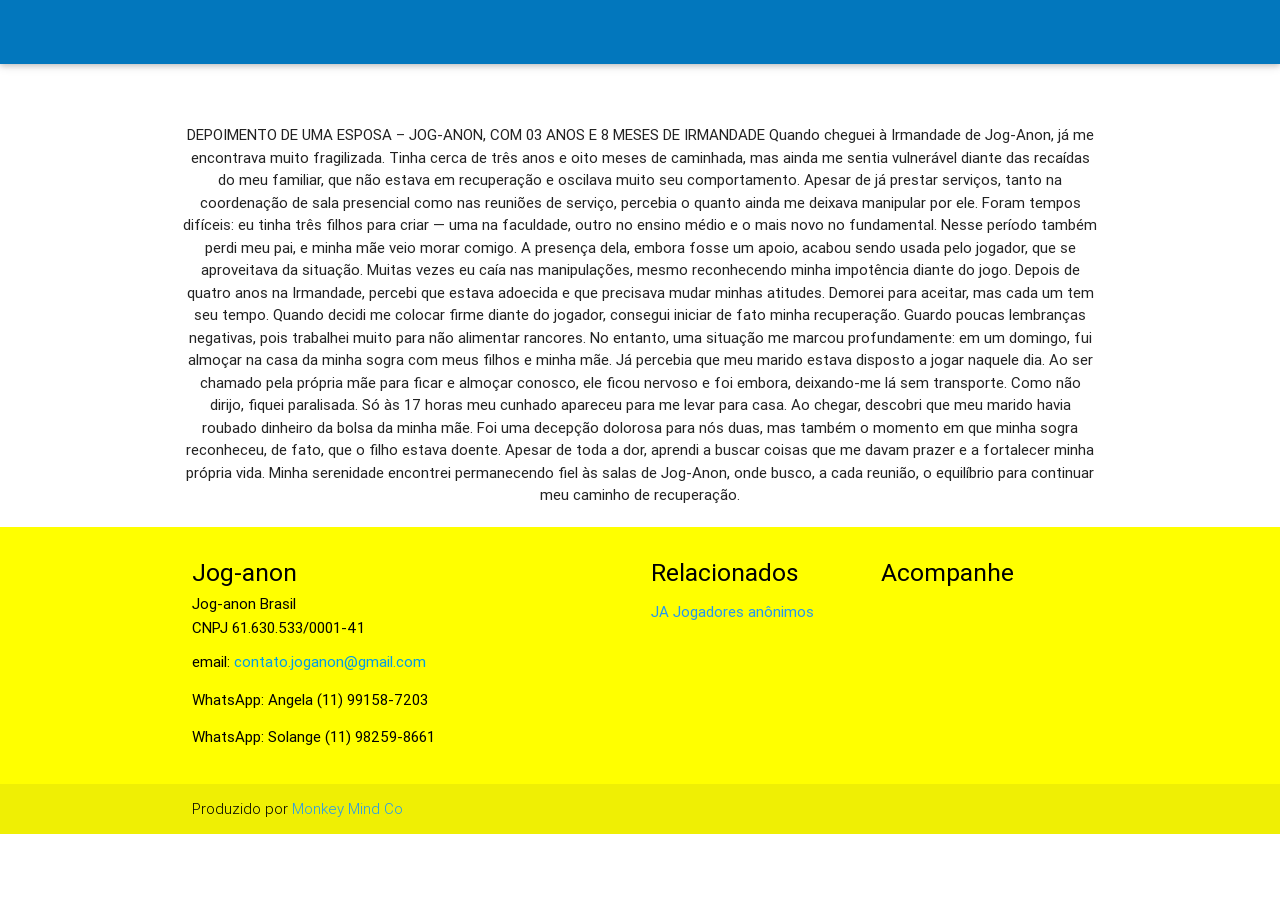
<file: exp5.html>
<!DOCTYPE html>
<html lang="en">
<head>
<meta name="theme-color" content="#0277bd">
<meta http-equiv="Content-Type" content="text/html; charset=UTF-8" />
<meta name="viewport"
	content="width=device-width, initial-scale=1, maximum-scale=1.0" />
<title>Jog-Anon</title>

<!-- CSS  -->
<link href="https://fonts.googleapis.com/icon?family=Material+Icons"
	rel="stylesheet">
<link href="css/materialize.css" type="text/css" rel="stylesheet"
	media="screen,projection" />
<link href="css/style.css" type="text/css" rel="stylesheet"
	media="screen,projection" />
</head>
<body>
	<nav class="light-blue darken-3" role="navigation">
		<div class="nav-wrapper container"></div>
	</nav>

	<div class="section no-pad-bot" id="index-banner">
		<div class="container center-align">
			<br> <br>
			<div class="row center">
				<span>DEPOIMENTO DE UMA ESPOSA – JOG-ANON, COM 03 ANOS E 8 MESES DE IRMANDADE
        Quando cheguei à Irmandade de Jog-Anon, já me encontrava muito fragilizada. 
        Tinha cerca de três anos e oito meses de caminhada, mas ainda me sentia 
        vulnerável diante das recaídas do meu familiar, que não estava em recuperação 
        e oscilava muito seu comportamento. Apesar de já prestar serviços, 
        tanto na coordenação de sala presencial como nas reuniões de serviço, 
        percebia o quanto ainda me deixava manipular por ele.

        Foram tempos difíceis: eu tinha três filhos para criar — uma na faculdade, 
        outro no ensino médio e o mais novo no fundamental. Nesse período também 
        perdi meu pai, e minha mãe veio morar comigo. A presença dela, embora fosse um apoio, 
        acabou sendo usada pelo jogador, que se aproveitava da situação. 
        Muitas vezes eu caía nas manipulações, mesmo reconhecendo minha impotência diante do jogo.

        Depois de quatro anos na Irmandade, percebi que estava adoecida e que precisava mudar 
        minhas atitudes. Demorei para aceitar, mas cada um tem seu tempo. Quando decidi me 
        colocar firme diante do jogador, consegui iniciar de fato minha recuperação.

        Guardo poucas lembranças negativas, pois trabalhei muito para não alimentar rancores. 
        No entanto, uma situação me marcou profundamente: em um domingo, fui almoçar na casa 
        da minha sogra com meus filhos e minha mãe. Já percebia que meu marido estava disposto 
        a jogar naquele dia. Ao ser chamado pela própria mãe para ficar e almoçar conosco, 
        ele ficou nervoso e foi embora, deixando-me lá sem transporte. Como não dirijo, fiquei paralisada. 
        Só às 17 horas meu cunhado apareceu para me levar para casa. Ao chegar, descobri que meu 
        marido havia roubado dinheiro da bolsa da minha mãe. Foi uma decepção dolorosa para nós duas, 
        mas também o momento em que minha sogra reconheceu, de fato, que o filho estava doente.

        Apesar de toda a dor, aprendi a buscar coisas que me davam prazer e a fortalecer minha própria vida. 
        Minha serenidade encontrei permanecendo fiel às salas de Jog-Anon, onde busco, a cada reunião, 
        o equilíbrio para continuar meu caminho de recuperação.
				</span>
			</div>
		</div>
	</div>

	<footer class="page-footer #ffff00 yellow accent-2">
		<div class="container">
			<div class="row">
				<div class="col l6 s12">
					<h5 class="black-text">Jog-anon</h5>
					<h6 class="black-text">Jog-anon Brasil</h6>
					<h6 class="black-text">CNPJ 61.630.533/0001-41</h6>
					<p class="black-text text-lighten-4">
						email: <a href="mailto:contato.joganon@gmail.com">contato.joganon@gmail.com</a>
					</p>
					<p class="black-text text-lighten-4">
						WhatsApp: Angela  (11) 99158-7203
					</p>
					<p class="black-text text-lighten-4">
						WhatsApp: Solange (11) 98259-8661
					</p>
				</div>
				<div class="col l3 s12">
					<h5 class="black-text">Relacionados</h5>
					<ul>
						<li><a class="blue-text" target="_blank"
							href="http://www.jogadoresanonimos.org.br/">JA Jogadores
								anônimos</a></li>
					</ul>
				</div>
				<div class="col l3 s12">
					<h5 class="black-text">Acompanhe</h5>
					<ul>
<!--							<li><a class="blue-text" href="#!">Facebook</a></li>
							<li><a class="blue-text" href="#!">Twitter</a></li>
							<li><a class="blue-text" href="#!">Linkedin</a></li>
-->					</ul>
				</div>
			</div>
		</div>
		<div class="footer-copyright">
			<div class="black-text container">
				Produzido por <a class="blue-text " href="www.monkeymind.com.br">Monkey
					Mind Co</a>
			</div>
		</div>
	</footer>

	<!--  Scripts-->
	<script src="https://code.jquery.com/jquery-2.1.1.min.js"></script>
	<script src="js/materialize.js"></script>
	<script src="js/init.js"></script>
</body>
</html>
</file>
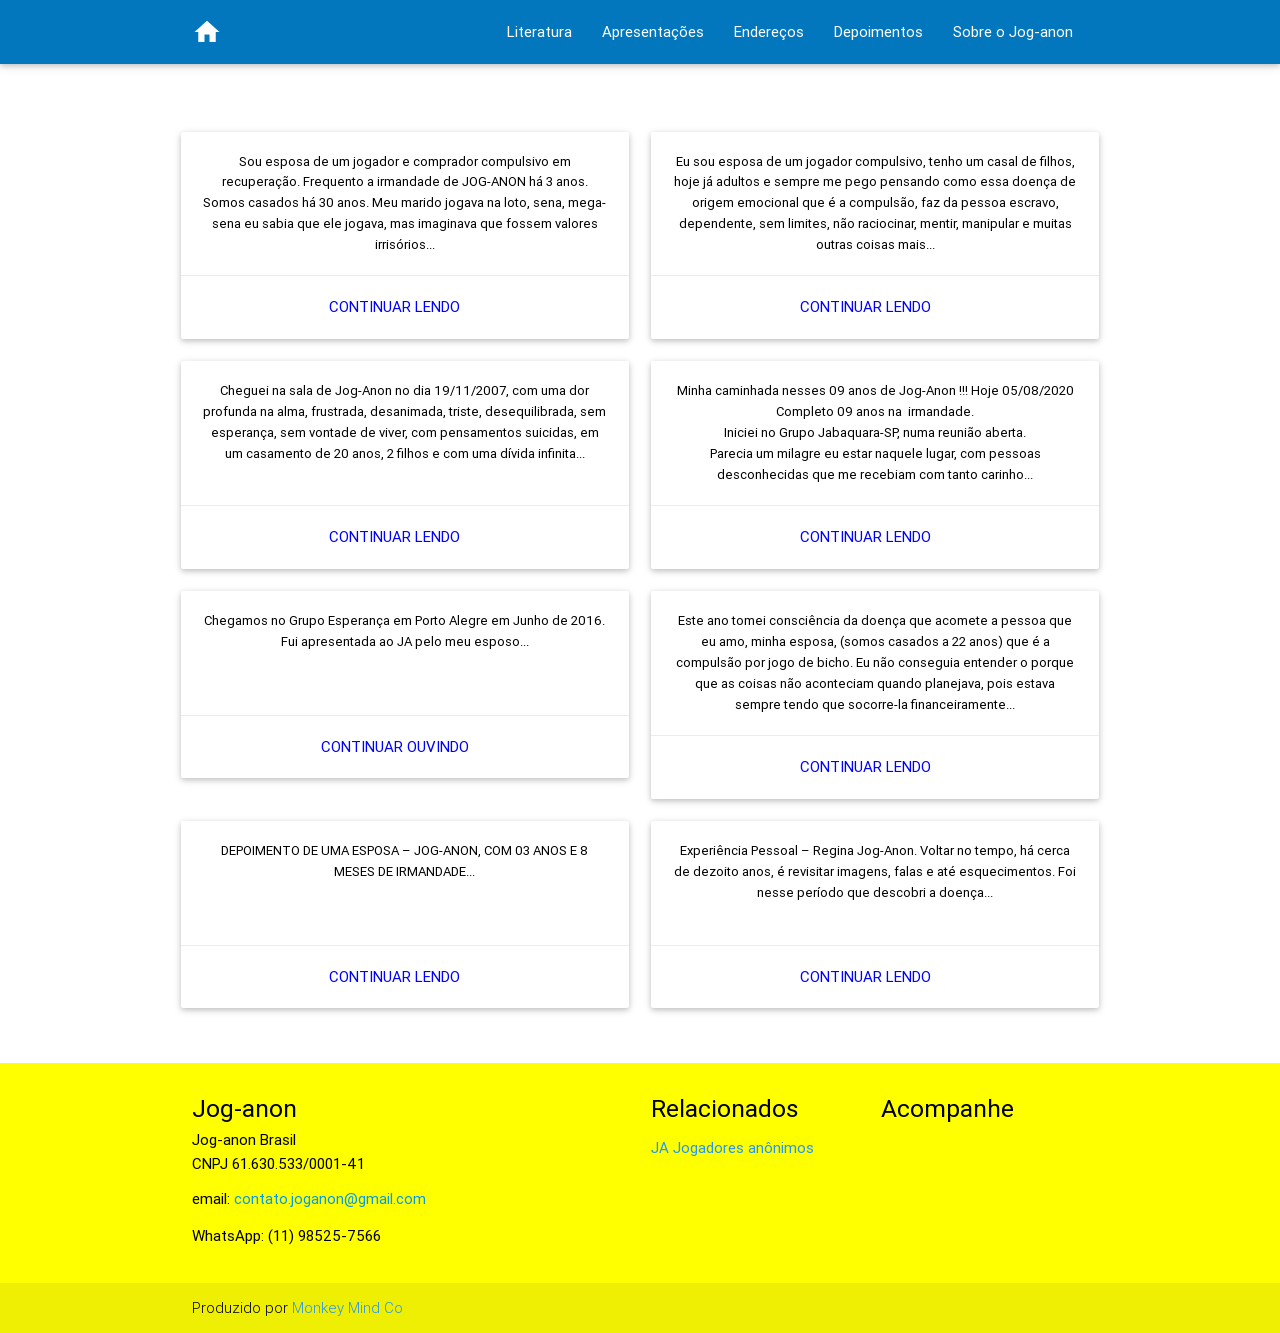
<file: experienciasPessoais.html>
<!DOCTYPE html>
<html lang="en">
<head>
<meta name="theme-color" content="#0277bd">
<meta http-equiv="Content-Type" content="text/html; charset=UTF-8" />
<meta name="viewport"
	content="width=device-width, initial-scale=1, maximum-scale=1.0" />
<title>Jog-Anon</title>

<!-- CSS  -->
<link href="https://fonts.googleapis.com/icon?family=Material+Icons"
	rel="stylesheet">
<link href="css/materialize.css" type="text/css" rel="stylesheet"
	media="screen,projection" />
<link href="css/style.css" type="text/css" rel="stylesheet"
	media="screen,projection" />
</head>
<body>
	<nav class="light-blue darken-3" role="navigation">
		<div class="nav-wrapper container">

			<a id="logo-container" href="index.html" class="brand-logo"><i
				class="material-icons">home</i></a>

			<ul class="right hide-on-med-and-down">
				<!-- 				<li class="active "><a href="index.html"><span>Home</span></a></li> -->
				<li><a href="literatura.html"><span>Literatura</span></a></li>
				<li><a href="apresentacoes.html"><span>Apresentações</span></a></li>
				<li><a href="endereco.html"><span>Endereços</span></a></li>
				<li><a href="experienciasPessoais.html"><span>Depoimentos</span></a></li>
				<li><a href="sobre.html"><span>Sobre o Jog-anon</span></a></li>
			</ul>

			<ul id="nav-mobile" class="side-nav">
				<li class="active "><a href="index.html"><span>Home</span></a></li>
				<li><a href="literatura.html"><span>Literatura</span></a></li>
				<li><a href="apresentacoes.html"><span>Apresentações</span></a></li>
				<li><a href="endereco.html"><span>Endereços</span></a></li>
				<li><a href="experienciasPessoais.html"><span>Depoimentos</span></a></li>
				<li><a href="sobre.html"><span>Sobre o Jog-anon</span></a></li>
			</ul>
			<a href="#" data-activates="nav-mobile" class="button-collapse"><i
				class="material-icons">menu</i></a>
		</div>
	</nav>

	<div class="section no-pad-bot" id="index-banner">
		<div class="container center-align">
			<br> <br>
			<div class="row center">
				<div class="row">
					<div class="col s12 m6">
						<div class="card white">
							<div class="card-content black-text">
								<p>Sou esposa de um jogador e comprador compulsivo em
									recuperação. Frequento a irmandade de JOG-ANON há 3 anos. Somos
									casados há 30 anos. Meu marido jogava na loto, sena, mega-sena
									eu sabia que ele jogava, mas imaginava que fossem valores
									irrisórios...</p>
							</div>
							<div class="card-action">
								<a href="exp1.html" style="color: #0000FF;" target="_blank">Continuar
									lendo</a>
							</div>
						</div>
					</div>

					<div class="col s12 m6">
						<div class="card white">
							<div class="card-content black-text">
								<p>Eu sou esposa de um jogador compulsivo, tenho um casal de
									filhos, hoje já adultos e sempre me pego pensando como essa
									doença de origem emocional que é a compulsão, faz da pessoa
									escravo, dependente, sem limites, não raciocinar, mentir,
									manipular e muitas outras coisas mais...</p>
							</div>
							<div class="card-action">
								<a href="exp2.html" style="color: #0000FF;" target="_blank">Continuar
									lendo</a>
							</div>
						</div>
					</div>
					<div class="col s12 m6">
						<div class="card white">
							<div class="card-content black-text">
								<p>Cheguei na sala de Jog-Anon no dia 19/11/2007, com uma
									dor profunda na alma, frustrada, desanimada, triste,
									desequilibrada, sem esperança, sem vontade de viver, com
									pensamentos suicidas, em um casamento de 20 anos, 2 filhos e
									com uma dívida infinita...
								<br><br></p>
							</div>
							<div class="card-action">
								<a href="exp3.html" style="color: #0000FF;" target="_blank">Continuar
									lendo</a>
							</div>
						</div>
					</div>
					<div class="col s12 m6">
						<div class="card white">
							<div class="card-content black-text">
								<p>Minha caminhada nesses 09 anos de Jog-Anon !!!
								Hoje 05/08/2020 Completo 09 anos na  irmandade.</br>
								Iniciei no Grupo Jabaquara-SP, numa reunião aberta.</br>
								Parecia um milagre eu estar naquele lugar, com pessoas 
								desconhecidas que me recebiam com tanto carinho...</p>
							</div>
							<div class="card-action">
								<a href="exp4.html" style="color: #0000FF;" target="_blank">Continuar
									lendo</a>
							</div>
						</div>
					</div>
					<div class="col s12 m6">
						<div class="card white">
							<div class="card-content black-text">
								<p>Chegamos no Grupo Esperança em Porto Alegre em Junho de 2016.
									Fui apresentada ao JA pelo meu esposo...</br>
									</br>
									</br></p>
							</div>
							<div class="card-action">
								<a href="arquivos/depoimento/depoimento_audio_1.mp4" 
								 style="color: #0000FF;" target="_blank">Continuar
									ouvindo</a>
							</div>
						</div>
					</div>
					<div class="col s12 m6">
						<div class="card white">
							<div class="card-content black-text">
								<p>Este ano tomei consciência da doença que acomete a pessoa que eu amo,
									minha esposa, (somos casados a 22 anos) que é a compulsão por jogo de
									bicho. Eu não conseguia entender o porque que as coisas não aconteciam
									quando planejava, pois estava sempre tendo que socorre-la financeiramente...</p>
							</div>
							<div class="card-action">
								<a href="arquivos/depoimento/depoimento_pdf_1.pdf" 
								 style="color: #0000FF;" target="_blank">Continuar
									lendo</a>
							</div>
						</div>
					</div>


					<div class="col s12 m6">
						<div class="card white">
							<div class="card-content black-text">
								<p>DEPOIMENTO DE UMA ESPOSA – JOG-ANON, COM 03 ANOS E 8 MESES DE IRMANDADE...</br>
									</br>
									</br></p>
							</div>
							<div class="card-action">
								<a href="arquivos/depoimento/depoimento_pdf_2.pdf" 
								 style="color: #0000FF;" target="_blank">Continuar
									lendo</a>
							</div>
						</div>
					</div>
					<div class="col s12 m6">
						<div class="card white">
							<div class="card-content black-text">
								<p>Experiência Pessoal – Regina Jog-Anon.
								Voltar no tempo, há cerca de dezoito anos, é revisitar imagens, 
								falas e até esquecimentos. Foi nesse período que descobri a doença...</br>
								</br>
								</p>
							</div>
							<div class="card-action">
								<a href="arquivos/experiencia_pessoal_1.pdf" 
								 style="color: #0000FF;" target="_blank">Continuar
									lendo</a>
							</div>
						</div>
					</div>
				</div>
			</div>
		</div>
	</div>

	<footer class="page-footer #ffff00 yellow accent-2">
		<div class="container">
			<div class="row">
				<div class="col l6 s12">
					<h5 class="black-text">Jog-anon</h5>
					<h6 class="black-text">Jog-anon Brasil</h6>
					<h6 class="black-text">CNPJ 61.630.533/0001-41</h6>
					<p class="black-text text-lighten-4">
						email: <a href="mailto:contato.joganon@gmail.com">contato.joganon@gmail.com</a>
					</p>
					<p class="black-text text-lighten-4">
						WhatsApp: (11) 98525-7566 
					</p>
				</div>
				<div class="col l3 s12">
					<h5 class="black-text">Relacionados</h5>
					<ul>
						<li><a class="blue-text" target="_blank"
							href="http://www.jogadoresanonimos.org.br/">JA Jogadores
								anônimos</a></li>
					</ul>
				</div>
				<div class="col l3 s12">
					<h5 class="black-text">Acompanhe</h5>
					<ul>
<!--							<li><a class="blue-text" href="#!">Facebook</a></li>
							<li><a class="blue-text" href="#!">Twitter</a></li>
							<li><a class="blue-text" href="#!">Linkedin</a></li>
-->					</ul>
				</div>
			</div>
		</div>
		<div class="footer-copyright">
			<div class="black-text container">
				Produzido por <a class="blue-text " href="www.monkeymind.com.br">Monkey
					Mind Co</a>
			</div>
		</div>
	</footer>
	<!--  Scripts-->
	<script src="https://code.jquery.com/jquery-2.1.1.min.js"></script>
	<script src="js/materialize.js"></script>
	<script src="js/init.js"></script>
</body>
</html>
</file>
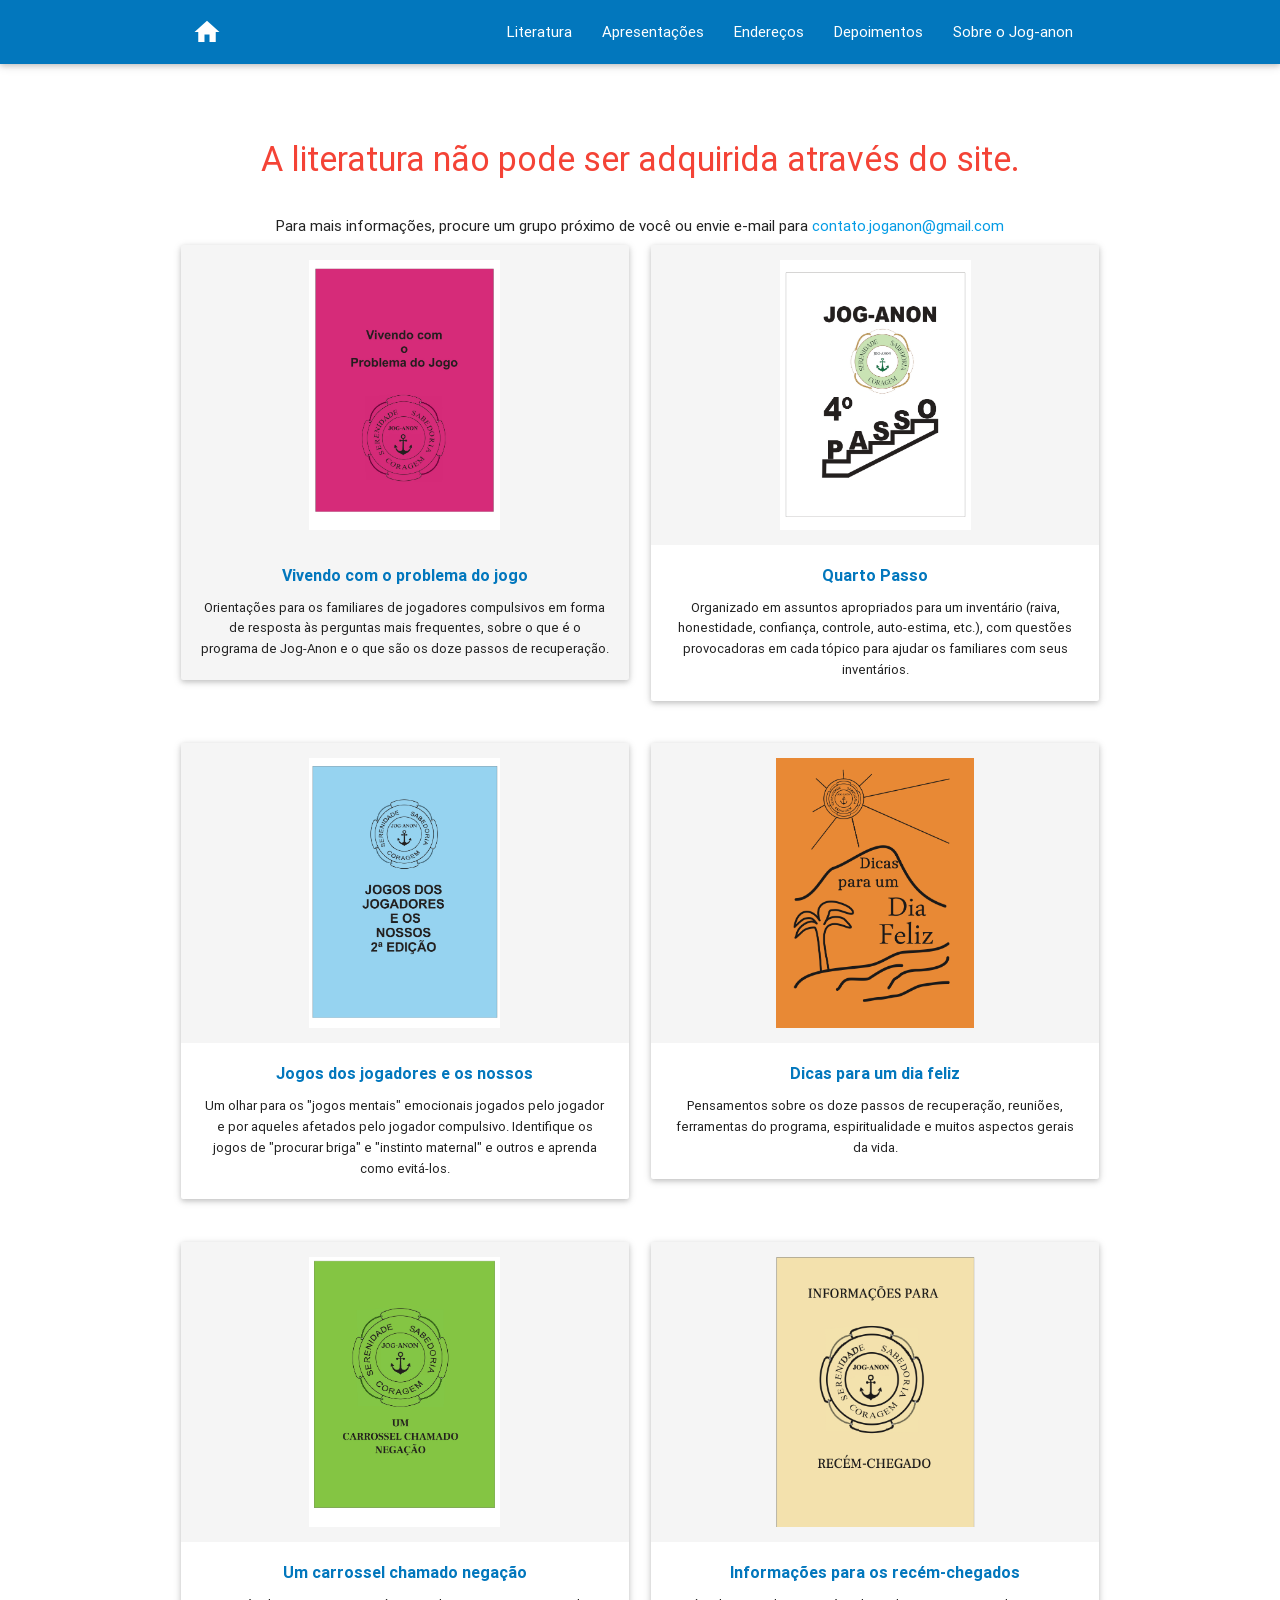
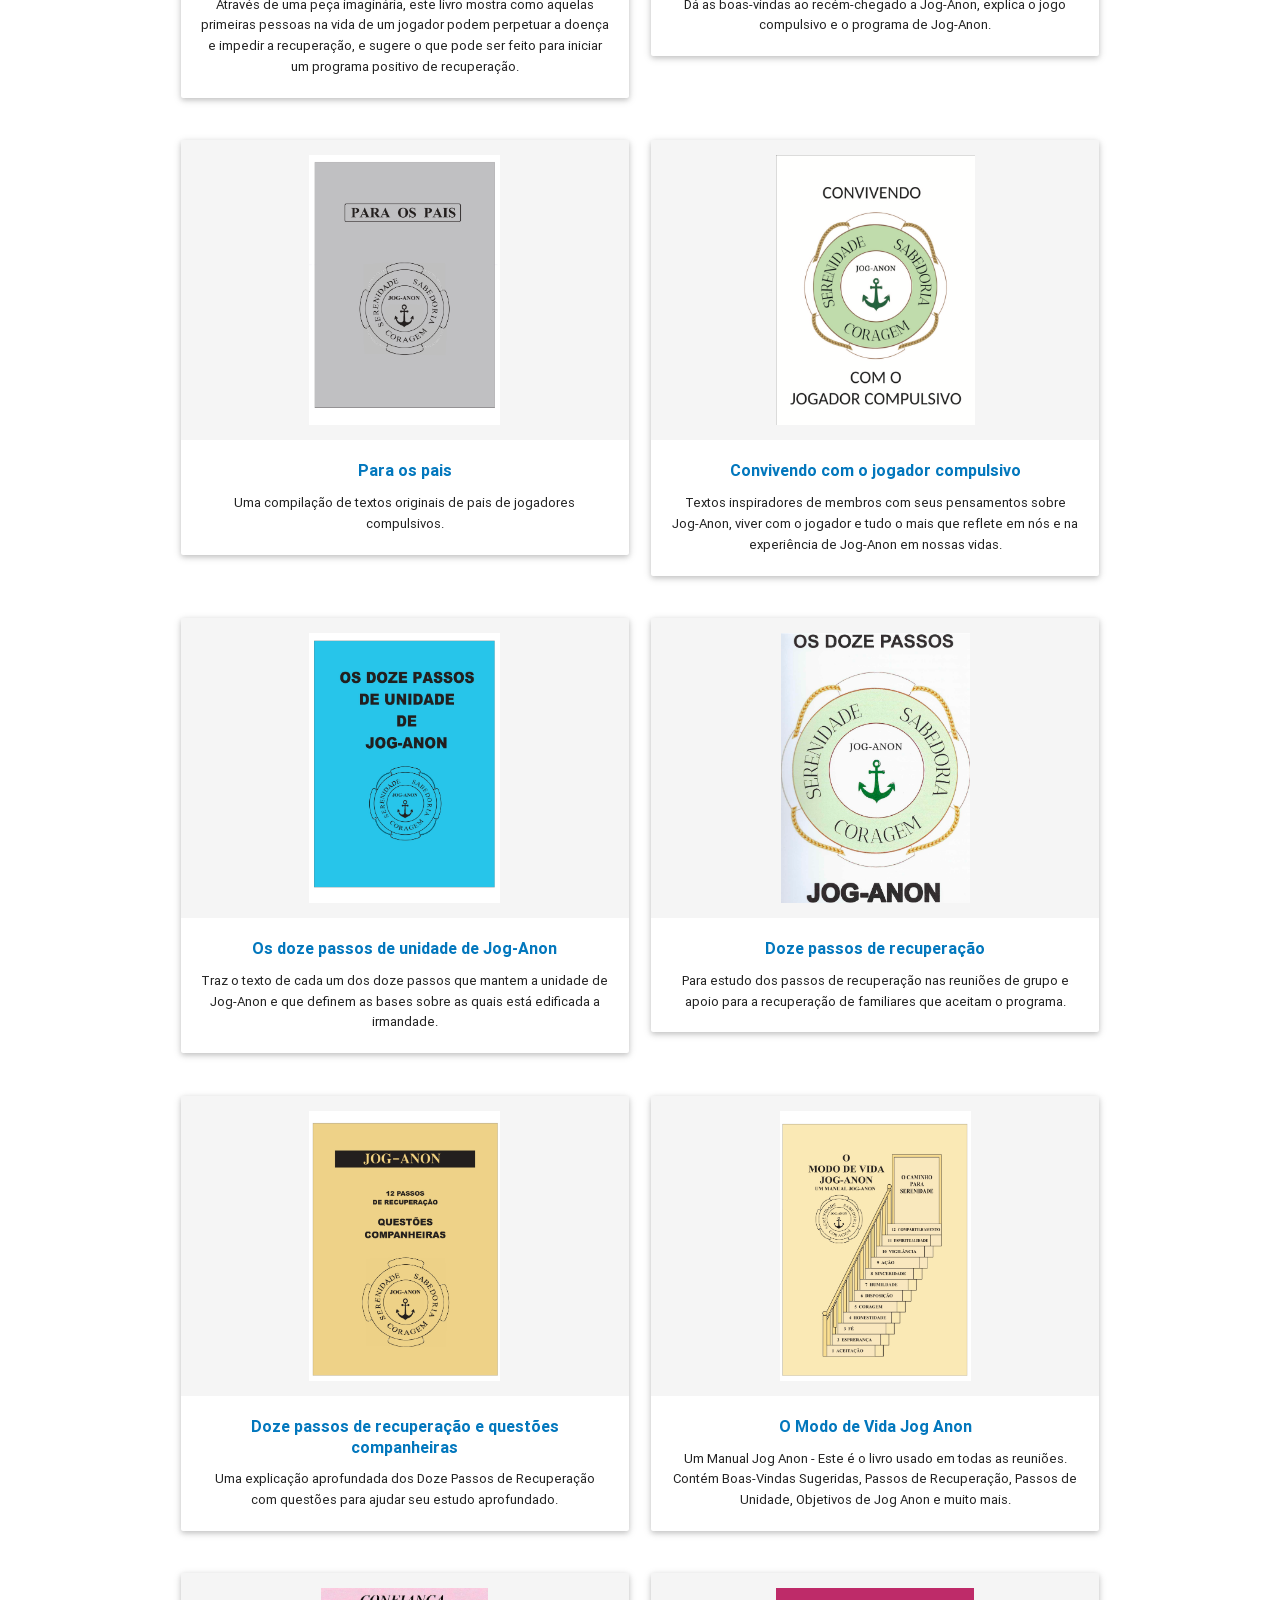
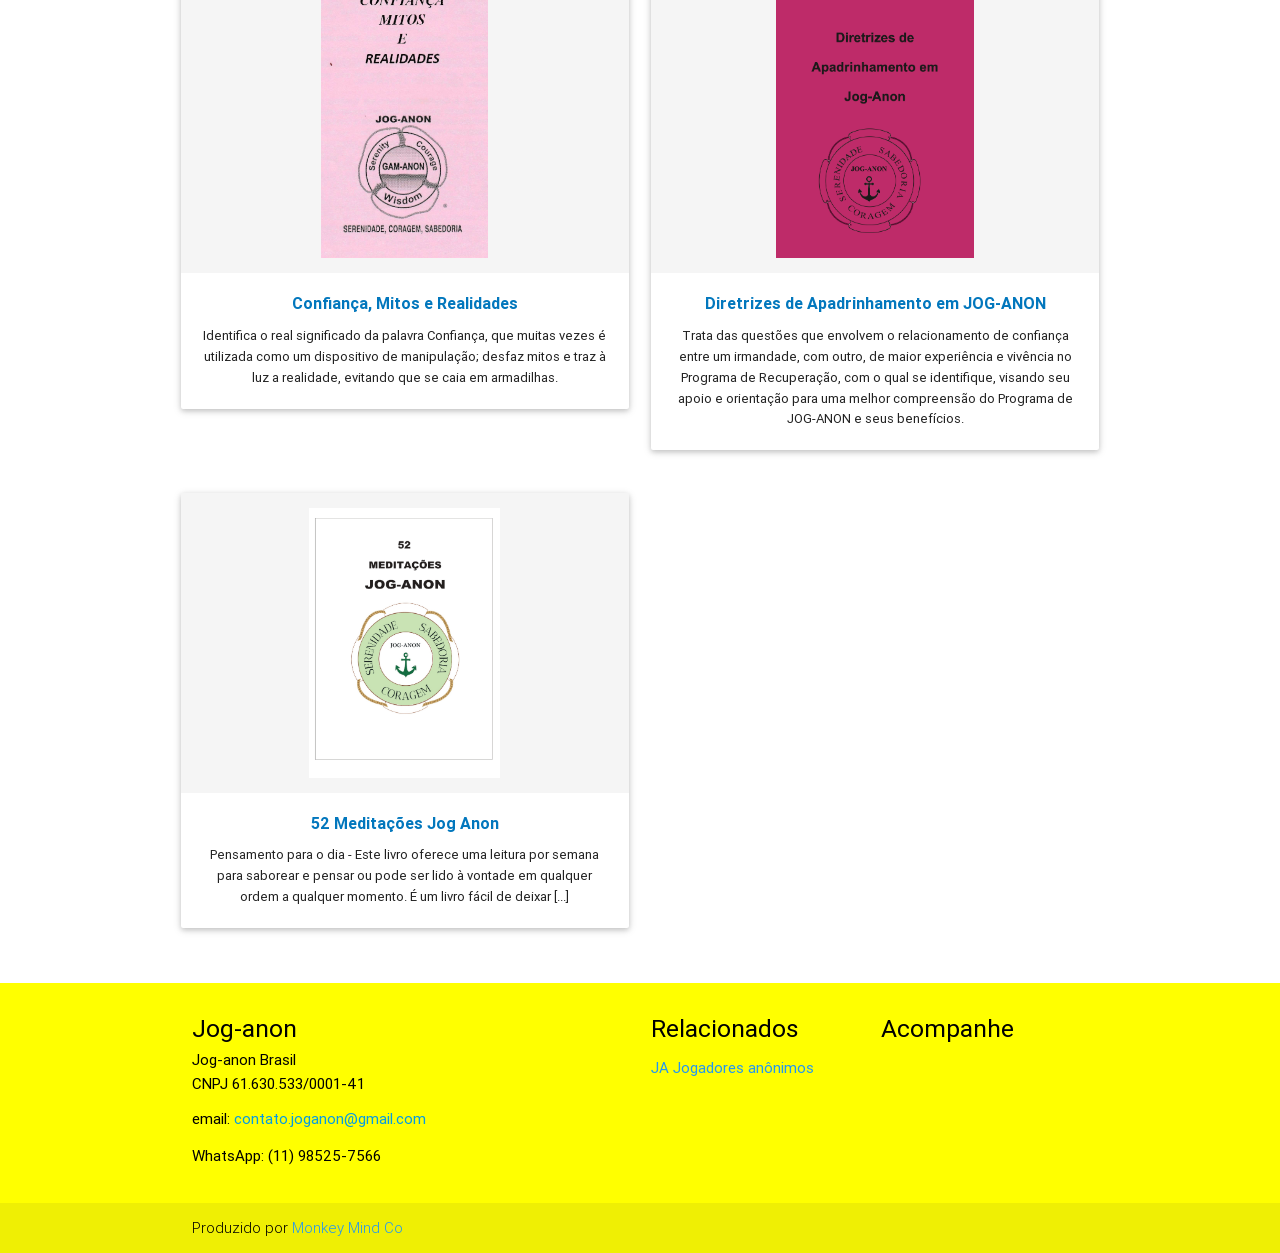
<file: literatura.html>
<!DOCTYPE html>
<html lang="pt-BR">

<head>
	<meta name="theme-color" content="#0277bd">
	<meta http-equiv="Content-Type" content="text/html; charset=UTF-8" />
	<meta name="viewport" content="width=device-width, initial-scale=1, maximum-scale=1.0" />
	<title>Jog-Anon - Literatura</title>

	<!-- CSS  -->
	<link href="https://fonts.googleapis.com/icon?family=Material+Icons" rel="stylesheet">
	<link href="css/materialize.css" type="text/css" rel="stylesheet" media="screen,projection" />
	<link href="css/style.css" type="text/css" rel="stylesheet" media="screen,projection" />
</head>

<body>
	<nav class="light-blue darken-3" role="navigation">
		<div class="nav-wrapper container">

			<a id="logo-container" href="index.html" class="brand-logo"><i class="material-icons">home</i></a>

			<ul class="right hide-on-med-and-down">
				<li><a href="literatura.html"><span>Literatura</span></a></li>
				<li><a href="apresentacoes.html"><span>Apresentações</span></a></li>
				<li><a href="endereco.html"><span>Endereços</span></a></li>
				<li><a href="experienciasPessoais.html"><span>Depoimentos</span></a></li>
				<li><a href="sobre.html"><span>Sobre o Jog-anon</span></a></li>
			</ul>

			<ul id="nav-mobile" class="side-nav">
				<li class="active"><a href="index.html"><span>Home</span></a></li>
				<li><a href="literatura.html"><span>Literatura</span></a></li>
				<li><a href="apresentacoes.html"><span>Apresentações</span></a></li>
				<li><a href="endereco.html"><span>Endereços</span></a></li>
				<li><a href="experienciasPessoais.html"><span>Depoimentos</span></a></li>
				<li><a href="sobre.html"><span>Sobre o Jog-anon</span></a></li>
			</ul>
			<a href="#" data-activates="nav-mobile" class="button-collapse"><i class="material-icons">menu</i></a>
		</div>
	</nav>

	<div class="section no-pad-bot" id="index-banner">
		<div class="container center-align">
			<br> <br>
			<div class="row center">
				<h4>
					<span class="red-text">A literatura não pode ser adquirida
						através do site.</span>
				</h4>
				<br> <span>Para mais informações, procure um grupo
					próximo de você ou envie e-mail para <a
						href="mailto:contato.joganon@gmail.com">contato.joganon@gmail.com</a>
				</span>

				<!-- Card 1 -->
				<div class="row">
					<div class="col s12 m6">
						<div class="card card-image">
							<div class="card-image">
								<img src="imagem/literatura/vivendo-com-jogador.jpg"
									alt="Vivendo com o problema do jogo">
							</div>
							<div class="card-content">
								<h5>Vivendo com o problema do jogo</h5>
								<p>Orientações para os familiares de jogadores compulsivos
									em forma de resposta às perguntas mais frequentes, sobre o que
									é o programa de Jog-Anon e o que são os doze passos de
									recuperação.</p>
							</div>
						</div>
					</div>
					<div class="col s12 m6">
						<div class="card">
							<div class="card-image">
								<img src="imagem/literatura/quarto-passo.jpg" alt="Quarto Passo">
							</div>
							<div class="card-content">
								<h5>Quarto Passo</h5>
								<p>Organizado em assuntos apropriados para um inventário
									(raiva, honestidade, confiança, controle, auto-estima, etc.),
									com questões provocadoras em cada tópico para ajudar os
									familiares com seus inventários.</p>
							</div>
						</div>
					</div>
				</div>

				<!-- Card 2 -->
				<div class="row">
					<div class="col s12 m6">
						<div class="card">
							<div class="card-image">
								<img src="imagem/literatura/jogos-jogadores.jpg" alt="Jogos dos jogadores e os nossos">
							</div>
							<div class="card-content">
								<h5>Jogos dos jogadores e os nossos</h5>
								<p>Um olhar para os "jogos mentais" emocionais jogados pelo
									jogador e por aqueles afetados pelo jogador compulsivo.
									Identifique os jogos de "procurar briga" e "instinto maternal"
									e outros e aprenda como evitá-los.</p>
							</div>
						</div>
					</div>
					<div class="col s12 m6">
						<div class="card">
							<div class="card-image">
								<img src="imagem/literatura/dicas-dia-feliz.jpg" alt="Dicas para um dia feliz">
							</div>
							<div class="card-content">
								<h5>Dicas para um dia feliz</h5>
								<p>Pensamentos sobre os doze passos de recuperação,
									reuniões, ferramentas do programa, espiritualidade e muitos
									aspectos gerais da vida.</p>
							</div>
						</div>
					</div>
				</div>

				<!-- Card 3 -->
				<div class="row">
					<div class="col s12 m6">
						<div class="card">
							<div class="card-image">
								<img src="imagem/literatura/carrossel-negacao.jpg" alt="Um carrossel chamado negação">
							</div>
							<div class="card-content">
								<h5>Um carrossel chamado negação</h5>
								<p>Através de uma peça imaginária, este livro mostra como
									aquelas primeiras pessoas na vida de um jogador podem perpetuar
									a doença e impedir a recuperação, e sugere o que pode ser feito
									para iniciar um programa positivo de recuperação.</p>
							</div>
						</div>
					</div>
					<div class="col s12 m6">
						<div class="card">
							<div class="card-image">
								<img src="imagem/literatura/recém-chegados.jpg"
									alt="Informações para os recém-chegados">
							</div>
							<div class="card-content">
								<h5>Informações para os recém-chegados</h5>
								<p>Dá as boas-vindas ao recém-chegado a Jog-Anon, explica o
									jogo compulsivo e o programa de Jog-Anon.</p>
							</div>
						</div>
					</div>
				</div>

				<!-- Card 4 -->
				<div class="row">
					<div class="col s12 m6">
						<div class="card">
							<div class="card-image">
								<img src="imagem/literatura/para-pais.jpg" alt="Para os pais">
							</div>
							<div class="card-content">
								<h5>Para os pais</h5>
								<p>Uma compilação de textos originais de pais de jogadores
									compulsivos.</p>
							</div>
						</div>
					</div>
					<div class="col s12 m6">
						<div class="card">
							<div class="card-image">
								<img src="imagem/literatura/convivendo-jogador.jpg"
									alt="Convivendo com o jogador compulsivo">
							</div>
							<div class="card-content">
								<h5>Convivendo com o jogador compulsivo</h5>
								<p>Textos inspiradores de membros com seus pensamentos sobre
									Jog-Anon, viver com o jogador e tudo o mais que reflete em nós
									e na experiência de Jog-Anon em nossas vidas.</p>
							</div>
						</div>
					</div>

				</div>

				<!-- Card 5 -->
				<div class="row">
					<div class="col s12 m6">
						<div class="card">
							<div class="card-image">
								<img src="imagem/literatura/doze-passos-unidade.jpg"
									alt="Os doze passos de unidade de Jog-Anon">
							</div>
							<div class="card-content">
								<h5>Os doze passos de unidade de Jog-Anon</h5>
								<p>Traz o texto de cada um dos doze passos que mantem a
									unidade de Jog-Anon e que definem as bases sobre as quais está
									edificada a irmandade.</p>
							</div>
						</div>
					</div>
					<div class="col s12 m6">
						<div class="card">
							<div class="card-image">
								<img src="imagem/literatura/doze-passos-recuperacao.jpg"
									alt="Doze passos de recuperação">
							</div>
							<div class="card-content">
								<h5>Doze passos de recuperação</h5>
								<p>Para estudo dos passos de recuperação nas reuniões de
									grupo e apoio para a recuperação de familiares que aceitam o
									programa.</p>
							</div>
						</div>
					</div>

				</div>

				<!-- Card 6 -->
				<div class="row">
					<div class="col s12 m6">
						<div class="card">
							<div class="card-image">
								<img src="imagem/literatura/doze-passos-questoes.jpg"
									alt="Doze passos de recuperação e questões companheiras">
							</div>
							<div class="card-content">
								<h5>Doze passos de recuperação e questões companheiras</h5>
								<p>Uma explicação aprofundada dos Doze Passos de Recuperação
									com questões para ajudar seu estudo aprofundado.</p>
							</div>
						</div>
					</div>
					<div class="col s12 m6">
						<div class="card">
							<div class="card-image">
								<img src="imagem/literatura/modo-vida.jpg" alt="O Modo de Vida Jog Anon">
							</div>
							<div class="card-content">
								<h5>O Modo de Vida Jog Anon</h5>
								<p>Um Manual Jog Anon - Este é o livro usado em todas as reuniões.
									Contém Boas-Vindas Sugeridas, Passos de Recuperação, Passos de
									Unidade, Objetivos de Jog Anon e muito mais.</p>
							</div>
						</div>
					</div>
				</div>

				<!-- Card 7 -->
				<div class="row">
					<div class="col s12 m6">
						<div class="card">
							<div class="card-image">
								<img src="imagem/literatura/confianca-mitos.jpg" alt="Confiança, Mitos e Realidades">
							</div>
							<div class="card-content">
								<h5>Confiança, Mitos e Realidades</h5>
								<p>Identifica o real significado da palavra Confiança, que muitas
									vezes é utilizada como um dispositivo de manipulação;
									desfaz mitos e traz à luz a realidade, evitando que se caia
									em armadilhas.</p>
							</div>
						</div>
					</div>
					<div class="col s12 m6">
						<div class="card">
							<div class="card-image">
								<img src="imagem/literatura/apadrinhamento.jpg"
									alt="Diretrizes de Apadrinhamento em JOG-ANON">
							</div>
							<div class="card-content">
								<h5>Diretrizes de Apadrinhamento em JOG-ANON</h5>
								<p>Trata das questões que envolvem o relacionamento de
									confiança entre um irmandade, com outro, de maior
									experiência e vivência no Programa de Recuperação,
									com o qual se identifique, visando seu apoio e orientação
									para uma melhor compreensão do Programa de JOG-ANON e
									seus benefícios.</p>
							</div>
						</div>
					</div>
				</div>

				<!-- Card 8 -->
				<div class="row">
					<div class="col s12 m6">
						<div class="card">
							<div class="card-image">
								<img src="imagem/literatura/52-meditacoes.jpg" alt="52 Meditações Jog Anon">
							</div>
							<div class="card-content">
								<h5>52 Meditações Jog Anon</h5>
								<p>Pensamento para o dia - Este livro oferece uma leitura por semana para saborear e
									pensar ou pode ser lido à vontade em qualquer ordem a qualquer momento. É um livro
									fácil de deixar [...]
								</p>
							</div>
						</div>
					</div>

				</div>

			</div>
		</div>
	</div>

	<footer class="page-footer #ffff00 yellow accent-2">
		<div class="container">
			<div class="row">
				<div class="col l6 s12">
					<h5 class="black-text">Jog-anon</h5>
					<h6 class="black-text">Jog-anon Brasil</h6>
					<h6 class="black-text">CNPJ 61.630.533/0001-41</h6>
					<p class="black-text text-lighten-4">
						email: <a href="mailto:contato.joganon@gmail.com">contato.joganon@gmail.com</a>
					</p>
					<p class="black-text text-lighten-4">
						WhatsApp: (11) 98525-7566
					</p>
				</div>
				<div class="col l3 s12">
					<h5 class="black-text">Relacionados</h5>
					<ul>
						<li><a class="blue-text" target="_blank" href="http://www.jogadoresanonimos.org.br/">JA
								Jogadores
								anônimos</a></li>
					</ul>
				</div>
				<div class="col l3 s12">
					<h5 class="black-text">Acompanhe</h5>
					<ul>
					</ul>
				</div>
			</div>
		</div>
		<div class="footer-copyright">
			<div class="black-text container">
				Produzido por <a class="blue-text " href="https://www.monkeymind.com.br">Monkey Mind Co</a>
			</div>
		</div>
	</footer>

	<!--  Scripts-->
	<script src="https://code.jquery.com/jquery-2.1.1.min.js"></script>
	<script src="js/materialize.js"></script>
	<script src="js/init.js"></script>
</body>

</html>
</file>
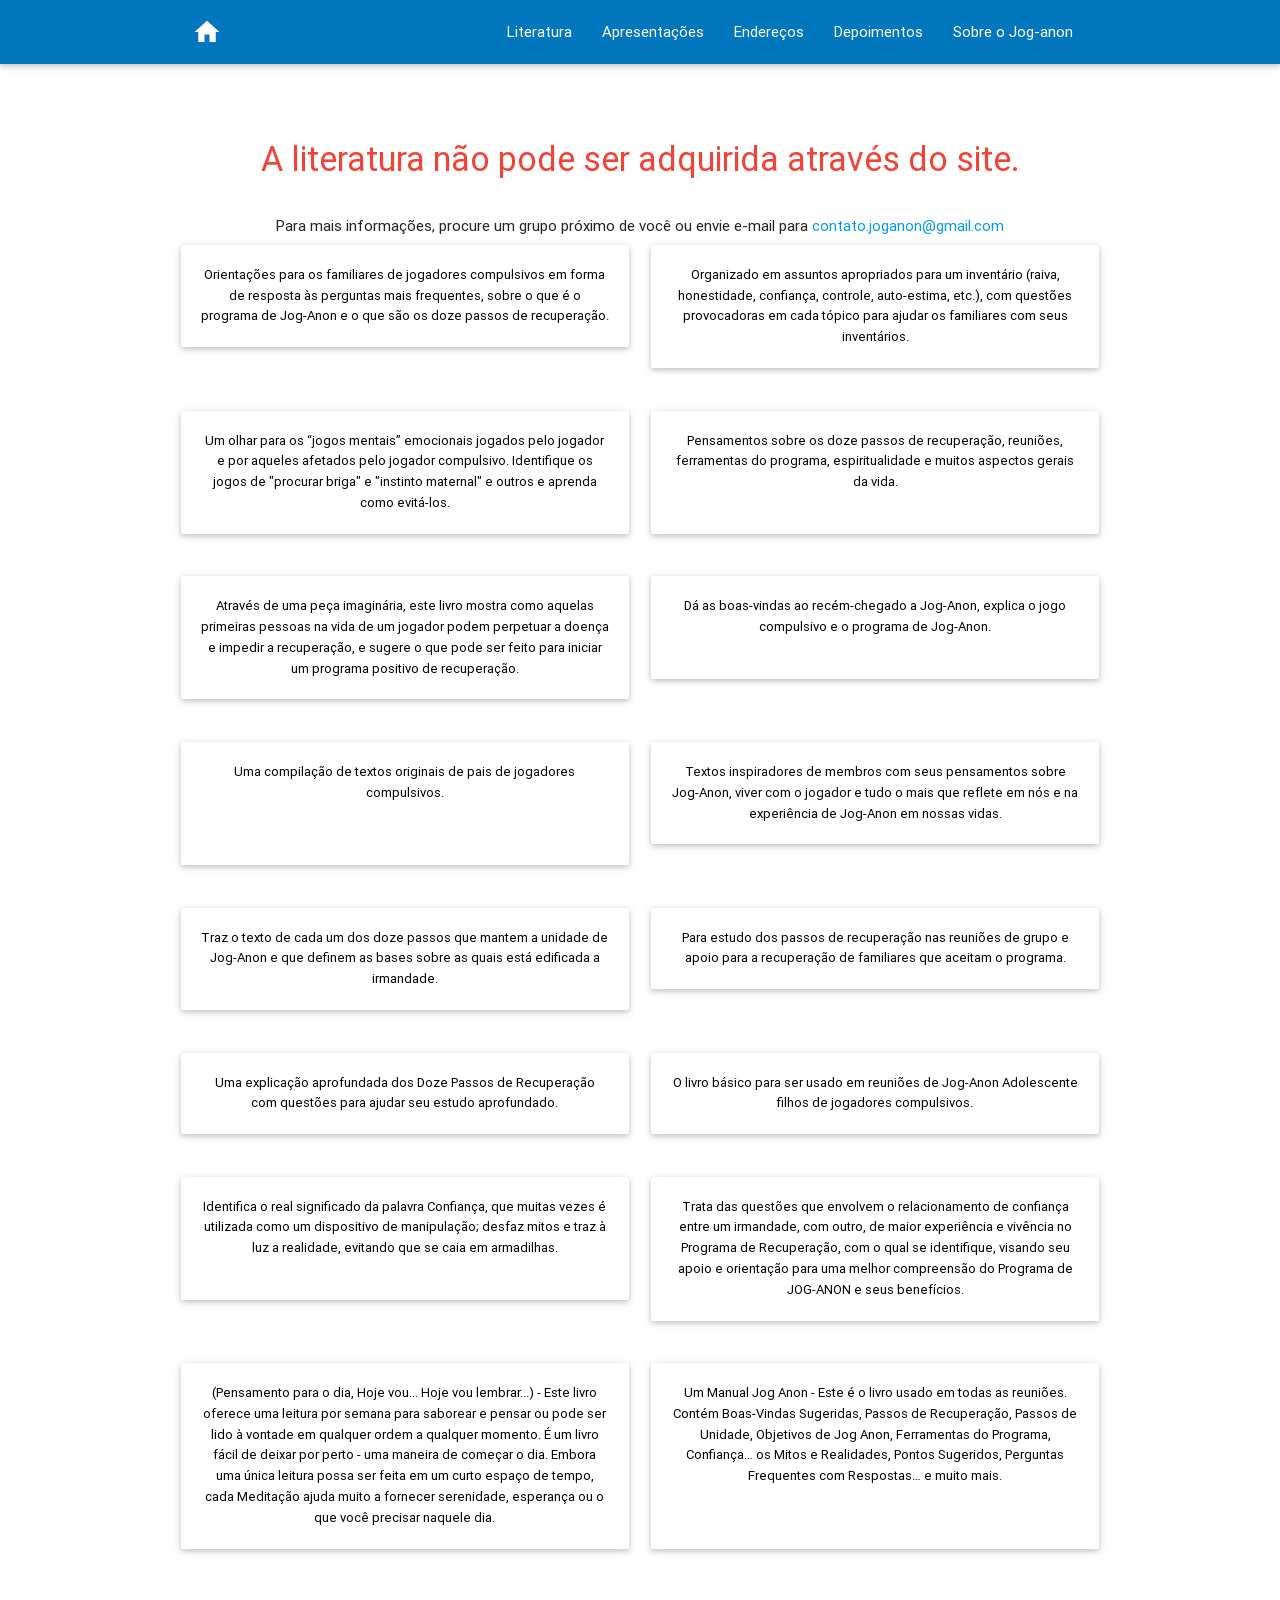
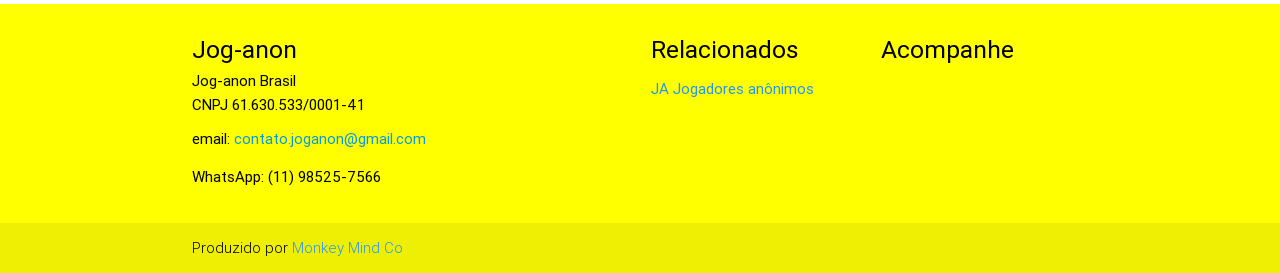
<file: literatura2.html>
<!DOCTYPE html>
<html lang="en">
<head>
<meta name="theme-color" content="#0277bd">
<meta http-equiv="Content-Type" content="text/html; charset=UTF-8" />
<meta name="viewport"
	content="width=device-width, initial-scale=1, maximum-scale=1.0" />
<title>Jog-Anon</title>

<!-- CSS  -->
<link href="https://fonts.googleapis.com/icon?family=Material+Icons"
	rel="stylesheet">
<link href="css/materialize.css" type="text/css" rel="stylesheet"
	media="screen,projection" />
<link href="css/style.css" type="text/css" rel="stylesheet"
	media="screen,projection" />
</head>
<body>
	<nav class="light-blue darken-3" role="navigation">
		<div class="nav-wrapper container">

			<a id="logo-container" href="index.html" class="brand-logo"><i
				class="material-icons">home</i></a>

			<ul class="right hide-on-med-and-down">
				<!-- 				<li class="active "><a href="index.html"><span>Home</span></a></li> -->
				<li><a href="literatura.html"><span>Literatura</span></a></li>
				<li><a href="apresentacoes.html"><span>Apresentações</span></a></li>
				<li><a href="endereco.html"><span>Endereços</span></a></li>
				<li><a href="experienciasPessoais.html"><span>Depoimentos</span></a></li>
				<li><a href="sobre.html"><span>Sobre o Jog-anon</span></a></li>
			</ul>

			<ul id="nav-mobile" class="side-nav">
				<li class="active "><a href="index.html"><span>Home</span></a></li>
				<li><a href="literatura.html"><span>Literatura</span></a></li>
				<li><a href="apresentacoes.html"><span>Apresentações</span></a></li>
				<li><a href="endereco.html"><span>Endereços</span></a></li>
				<li><a href="experienciasPessoais.html"><span>Depoimentos</span></a></li>
				<li><a href="sobre.html"><span>Sobre o Jog-anon</span></a></li>
			</ul>
			<a href="#" data-activates="nav-mobile" class="button-collapse"><i
				class="material-icons">menu</i></a>
		</div>
	</nav>


	<div class="section no-pad-bot" id="index-banner">
		<div class="container center-align">
			<br> <br>
			<div class="row center">
				<h4>
					<span class="red-text">A literatura não pode ser adquirida
						através do site.</span>
				</h4>
				<br> <span>Para mais informações, procure um grupo
					próximo de você ou envie e-mail para <a
					href="mailto:contato.joganon@gmail.com">contato.joganon@gmail.com</a>
				</span>
				
				<div class="row">
					<div class="col s12 m6">
						<div class="card">
							<div class="card-content black-text">
								<span class="card-title">Vivendo com um jogador
									compulsivo</span>
								<p>Orientações para os familiares de jogadores compulsivos
									em forma de resposta às perguntas mais frequentes, sobre o que
									é o programa de Jog-Anon e o que são os doze passos de
									recuperação.</p>
							</div>
						</div>
					</div>
					<div class="col s12 m6">
						<div class="card">
							<div class="card-content black-text">
								<span class="card-title">Quarto Passo</span>
								<p>Organizado em assuntos apropriados para um inventário
									(raiva, honestidade, confiança, controle, auto-estima, etc.),
									com questões provocadoras em cada tópico para ajudar os
									familiares com seus inventários.</p>
							</div>
						</div>
					</div>

				</div>
				<div class="row">
					<div class="col s12 m6">
						<div class="card">
							<div class="card-content black-text">
								<span class="card-title">Jogos dos jogadores compulsivos
									e os nossos</span>
								<p>Um olhar para os “jogos mentais” emocionais jogados pelo
									jogador e por aqueles afetados pelo jogador compulsivo.
									Identifique os jogos de "procurar briga" e "instinto maternal"
									e outros e aprenda como evitá-los.</p>
							</div>
						</div>
					</div>
					<div class="col s12 m6">
						<div class="card">
							<div class="card-content black-text">
								<span class="card-title">Dicas para um dia feliz</span>
								<p>Pensamentos sobre os doze passos de recuperação,
									reuniões, ferramentas do programa, espiritualidade e muitos
									aspectos gerais da vida.<br><br></p>
							</div>
						</div>
					</div>

				</div>
				<div class="row">
					<div class="col s12 m6">
						<div class="card">
							<div class="card-content black-text">
								<span class="card-title">Um carrossel chamado negação</span>
								<p>Através de uma peça imaginária, este livro mostra como
									aquelas primeiras pessoas na vida de um jogador podem perpetuar
									a doença e impedir a recuperação, e sugere o que pode ser feito
									para iniciar um programa positivo de recuperação.</p>
							</div>
						</div>
					</div>
					<div class="col s12 m6">
						<div class="card">
							<div class="card-content black-text">
								<span class="card-title">Informações para os
									recém-chegados</span>
								<p>Dá as boas-vindas ao recém-chegado a Jog-Anon, explica o
									jogo compulsivo e o programa de Jog-Anon.<br><br></p>
							</div>
						</div>
					</div>

				</div>
				<div class="row">
					<div class="col s12 m6">
						<div class="card">
							<div class="card-content black-text">
								<span class="card-title">Para os pais</span>
								<p>Uma compilação de textos originais de pais de jogadores
									compulsivos.<br><br><br></p>
							</div>
						</div>
					</div>
					<div class="col s12 m6">
						<div class="card">
							<div class="card-content black-text">
								<span class="card-title">Convivendo com o jogador
									compulsivo</span>
								<p>Textos inspiradores de membros com seus pensamentos sobre
									Jog-Anon, viver com o jogador e tudo o mais que reflete em nós
									e na experiência de Jog-Anon em nossas vidas.</p>
							</div>
						</div>
					</div>

				</div>
				<div class="row">
					<div class="col s12 m6">
						<div class="card">
							<div class="card-content black-text">
								<span class="card-title">Os doze passos de unidade de
									Jog-Anon</span>
								<p>Traz o texto de cada um dos doze passos que mantem a
									unidade de Jog-Anon e que definem as bases sobre as quais está
									edificada a irmandade.</p>
							</div>
						</div>
					</div>
					<div class="col s12 m6">
						<div class="card">
							<div class="card-content black-text">
								<span class="card-title">Doze passos de recuperação</span>
								<p>Para estudo dos passos de recuperação nas reuniões de
									grupo e apoio para a recuperação de familiares que aceitam o
									programa.</p>
							</div>
						</div>
					</div>

				</div>
				<div class="row">
					<div class="col s12 m6">
						<div class="card">
							<div class="card-content black-text">
								<span class="card-title">Doze passos de recuperação e
									questões companheiras</span>
								<p>Uma explicação aprofundada dos Doze Passos de Recuperação
									com questões para ajudar seu estudo aprofundado.</p>
							</div>
						</div>
					</div>
					<div class="col s12 m6">
						<div class="card">
							<div class="card-content black-text">
								<span class="card-title">Jog-Agon Adolescente</span>
								<p>O livro básico para ser usado em reuniões de Jog-Anon
									Adolescente filhos de jogadores compulsivos.</p>
							</div>
						</div>
					</div>
				</div>
				<div class="row">
					<div class="col s12 m6">
						<div class="card">
							<div class="card-content black-text">
								<span class="card-title">Confiança, Mitos e Realidades</span>
								<p>Identifica o real significado da palavra Confiança, que muitas
									vezes é utilizada como um dispositivo de manipulação;
									desfaz mitos e traz à luz a realidade, evitando que se caia
									em armadilhas.<br><br></p>
							</div>
						</div>
					</div>
					<div class="col s12 m6">
						<div class="card">
							<div class="card-content black-text">
								<span class="card-title">Diretrizes de Apadrinhamento em JOG-ANON</span>
								<p>Trata das questões que envolvem o relacionamento de
									confiança entre um irmandade, com outro, de maior
									experiência e vivência no Programa de Recuperação,
									com o qual se identifique, visando seu apoio e orientação
									para uma melhor compreensão do Programa de JOG-ANON e
									seus benefícios.</p>
							</div>
						</div>
					</div>
				</div>

				<div class="row">
					<div class="col s12 m6">
						<div class="card">
							<div class="card-content black-text">
								<span class="card-title">52 Meditações Jog Anon</span>
								<p>(Pensamento para o dia, Hoje vou... Hoje vou lembrar...) - Este livro
									oferece uma leitura por semana para saborear e pensar ou pode ser
									lido à vontade em qualquer ordem a qualquer momento. É um livro
									fácil de deixar por perto - uma maneira de começar o dia. Embora
									uma única leitura possa ser feita em um curto espaço de tempo,
									cada Meditação ajuda muito a fornecer serenidade, esperança ou o
									que você precisar naquele dia.</p>
							</div>
						</div>
					</div>
					<div class="col s12 m6">
						<div class="card">
							<div class="card-content black-text">
								<span class="card-title">O Modo de Vida Jog Anon</span>
								<p>Um Manual Jog Anon - Este é o livro usado em todas as reuniões.
									Contém Boas-Vindas Sugeridas, Passos de Recuperação, Passos de
									Unidade, Objetivos de Jog
									Anon, Ferramentas do Programa, Confiança… os Mitos e Realidades,
									Pontos Sugeridos, Perguntas Frequentes com Respostas… e muito
									mais.<br><br><br></p>
							</div>
						</div>
					</div>
				</div>

			</div>
		</div>
	</div>

	<footer class="page-footer #ffff00 yellow accent-2">
		<div class="container">
			<div class="row">
				<div class="col l6 s12">
					<h5 class="black-text">Jog-anon</h5>
					<h6 class="black-text">Jog-anon Brasil</h6>
					<h6 class="black-text">CNPJ 61.630.533/0001-41</h6>
					<p class="black-text text-lighten-4">
						email: <a href="mailto:contato.joganon@gmail.com">contato.joganon@gmail.com</a>
					</p>
					<p class="black-text text-lighten-4">
						WhatsApp: (11) 98525-7566 
					</p>
				</div>
				<div class="col l3 s12">
					<h5 class="black-text">Relacionados</h5>
					<ul>
						<li><a class="blue-text" target="_blank"
							href="http://www.jogadoresanonimos.org.br/">JA Jogadores
								anônimos</a></li>
					</ul>
				</div>
				<div class="col l3 s12">
					<h5 class="black-text">Acompanhe</h5>
					<ul>
<!--							<li><a class="blue-text" href="#!">Facebook</a></li>
							<li><a class="blue-text" href="#!">Twitter</a></li>
							<li><a class="blue-text" href="#!">Linkedin</a></li>
-->					</ul>
				</div>
			</div>
		</div>
		<div class="footer-copyright">
			<div class="black-text container">
				Produzido por <a class="blue-text " href="www.monkeymind.com.br">Monkey
					Mind Co</a>
			</div>
		</div>
	</footer>

	<!--  Scripts-->
	<script src="https://code.jquery.com/jquery-2.1.1.min.js"></script>
	<script src="js/materialize.js"></script>
	<script src="js/init.js"></script>
</body>
</html>
</file>
<file: css/style.css>
/* Custom Stylesheet */
/**
 * Use this file to override Materialize files so you can update
 * the core Materialize files in the future
 *
 * Made By MaterializeCSS.com
 */

.icon-block {
  padding: 0 15px;
}
.icon-block .material-icons {
	font-size: inherit;
}

/* Card Image Styles */
.card-image {
  position: relative;
  overflow: hidden;
  height: 300px;
  display: flex;
  align-items: center;
  justify-content: center;
  background-color: #f5f5f5;
}

.card.medium .card-image {
  height: 150px;
}

.card-image img {
  width: 100%;
  height: 100%;
  object-fit: contain;
  padding: 15px;
  transition: transform 0.3s ease;
}

.card-image:hover img {
  transform: scale(1.08);
}

.card {
  transition: box-shadow 0.3s ease;
  display: flex;
  flex-direction: column;
  height: 100%;
}

.card:hover {
  box-shadow: 0 8px 16px rgba(0,0,0,0.15);
}

.card-content {
  padding: 18px;
  flex: 1;
  display: flex;
  flex-direction: column;
}

.card-content .card-title {
  display: none;
}

.card-content h5 {
  color: #0277bd;
  font-weight: 600;
  margin: 0 0 12px 0;
  font-size: 16px;
  line-height: 1.3;
}

.card-content p {
  font-size: 13px;
  line-height: 1.6;
  color: #666;
  margin: 0;
  flex: 1;
}

.spacer-bottom {
  height: 250px;
}
</file>
